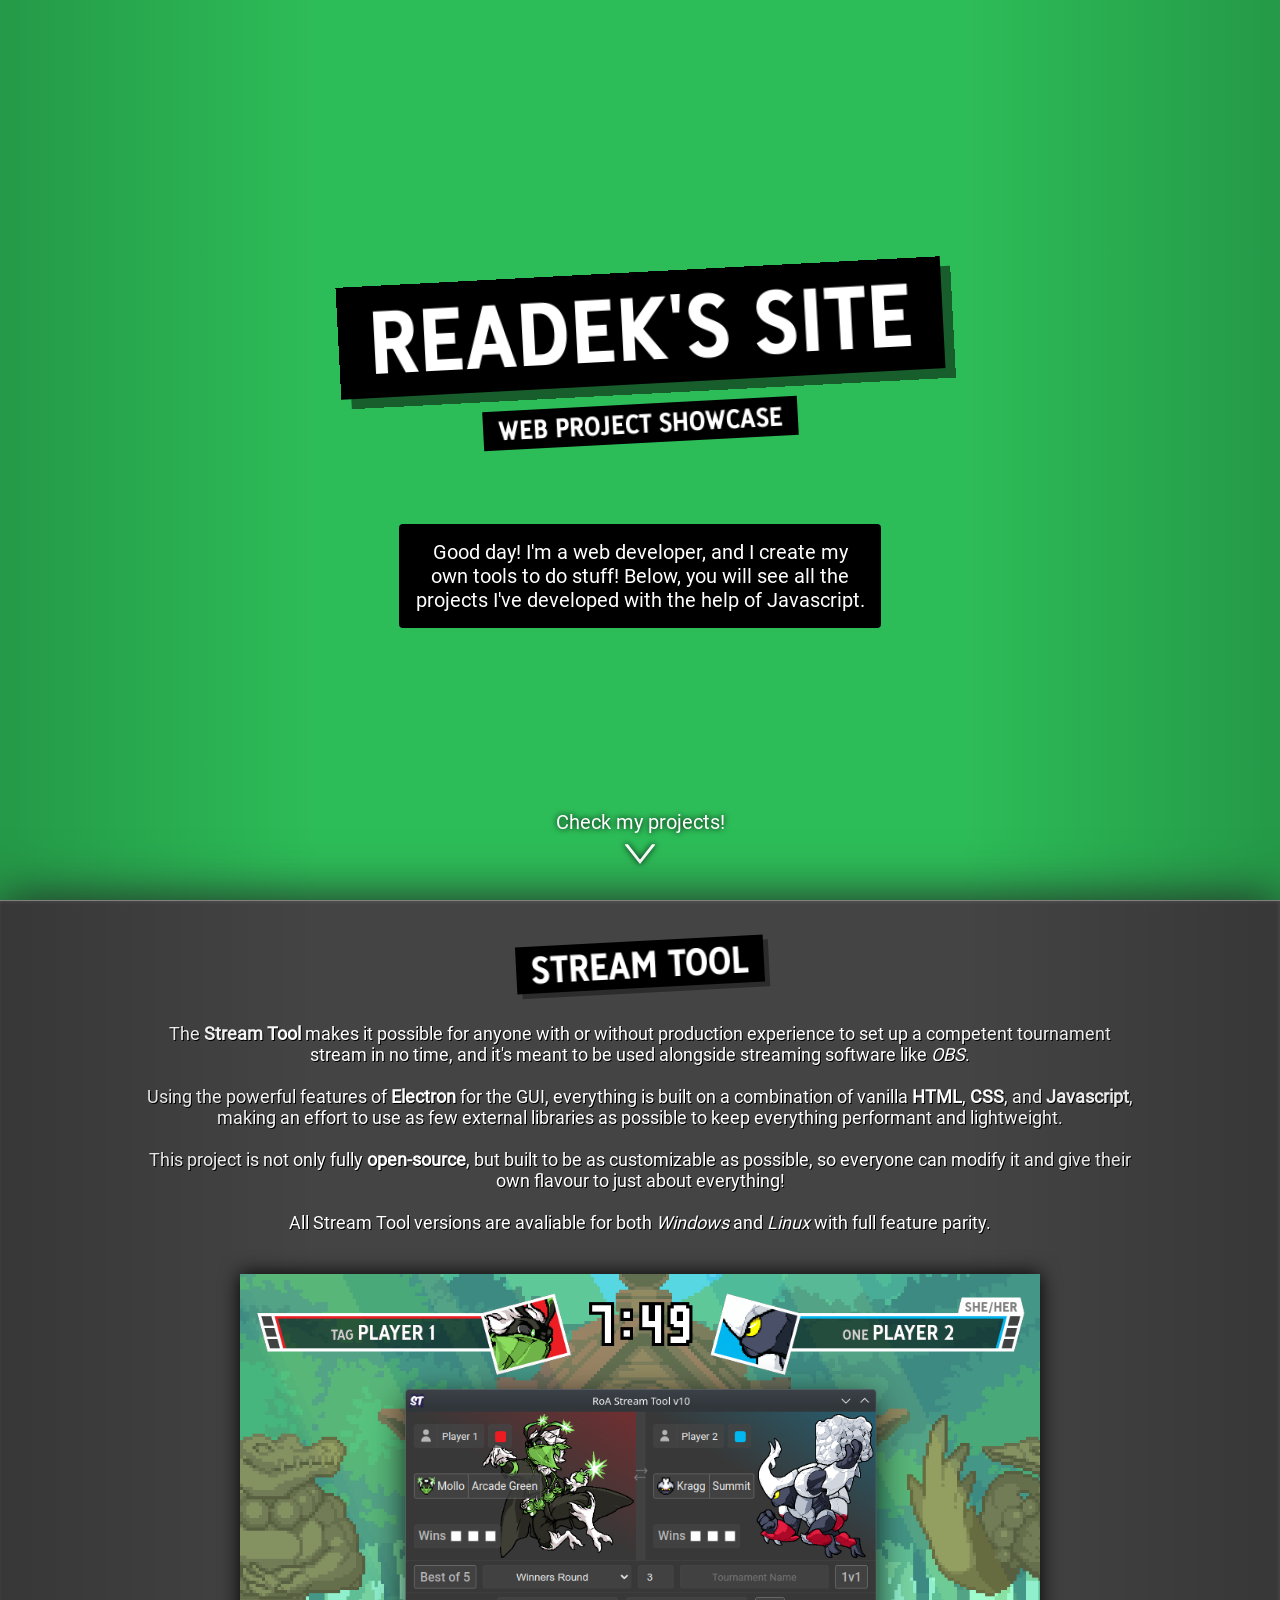
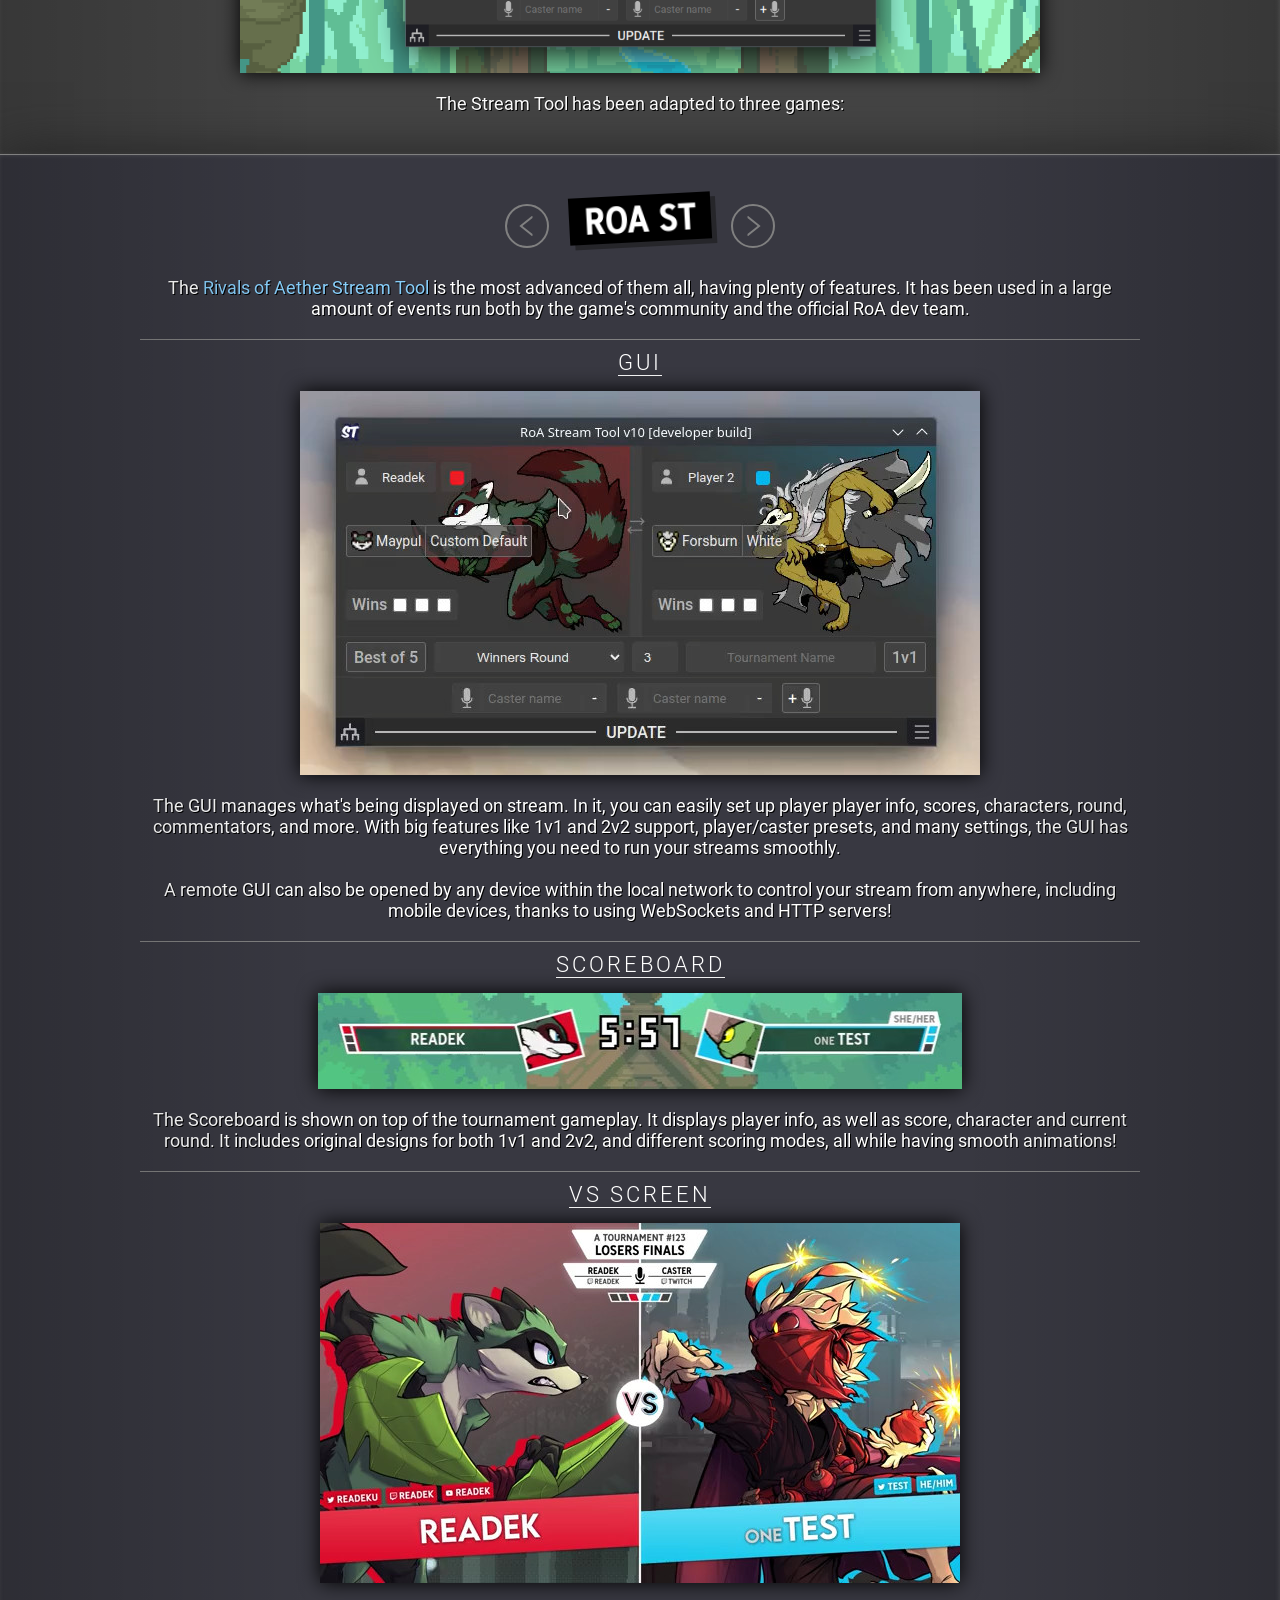
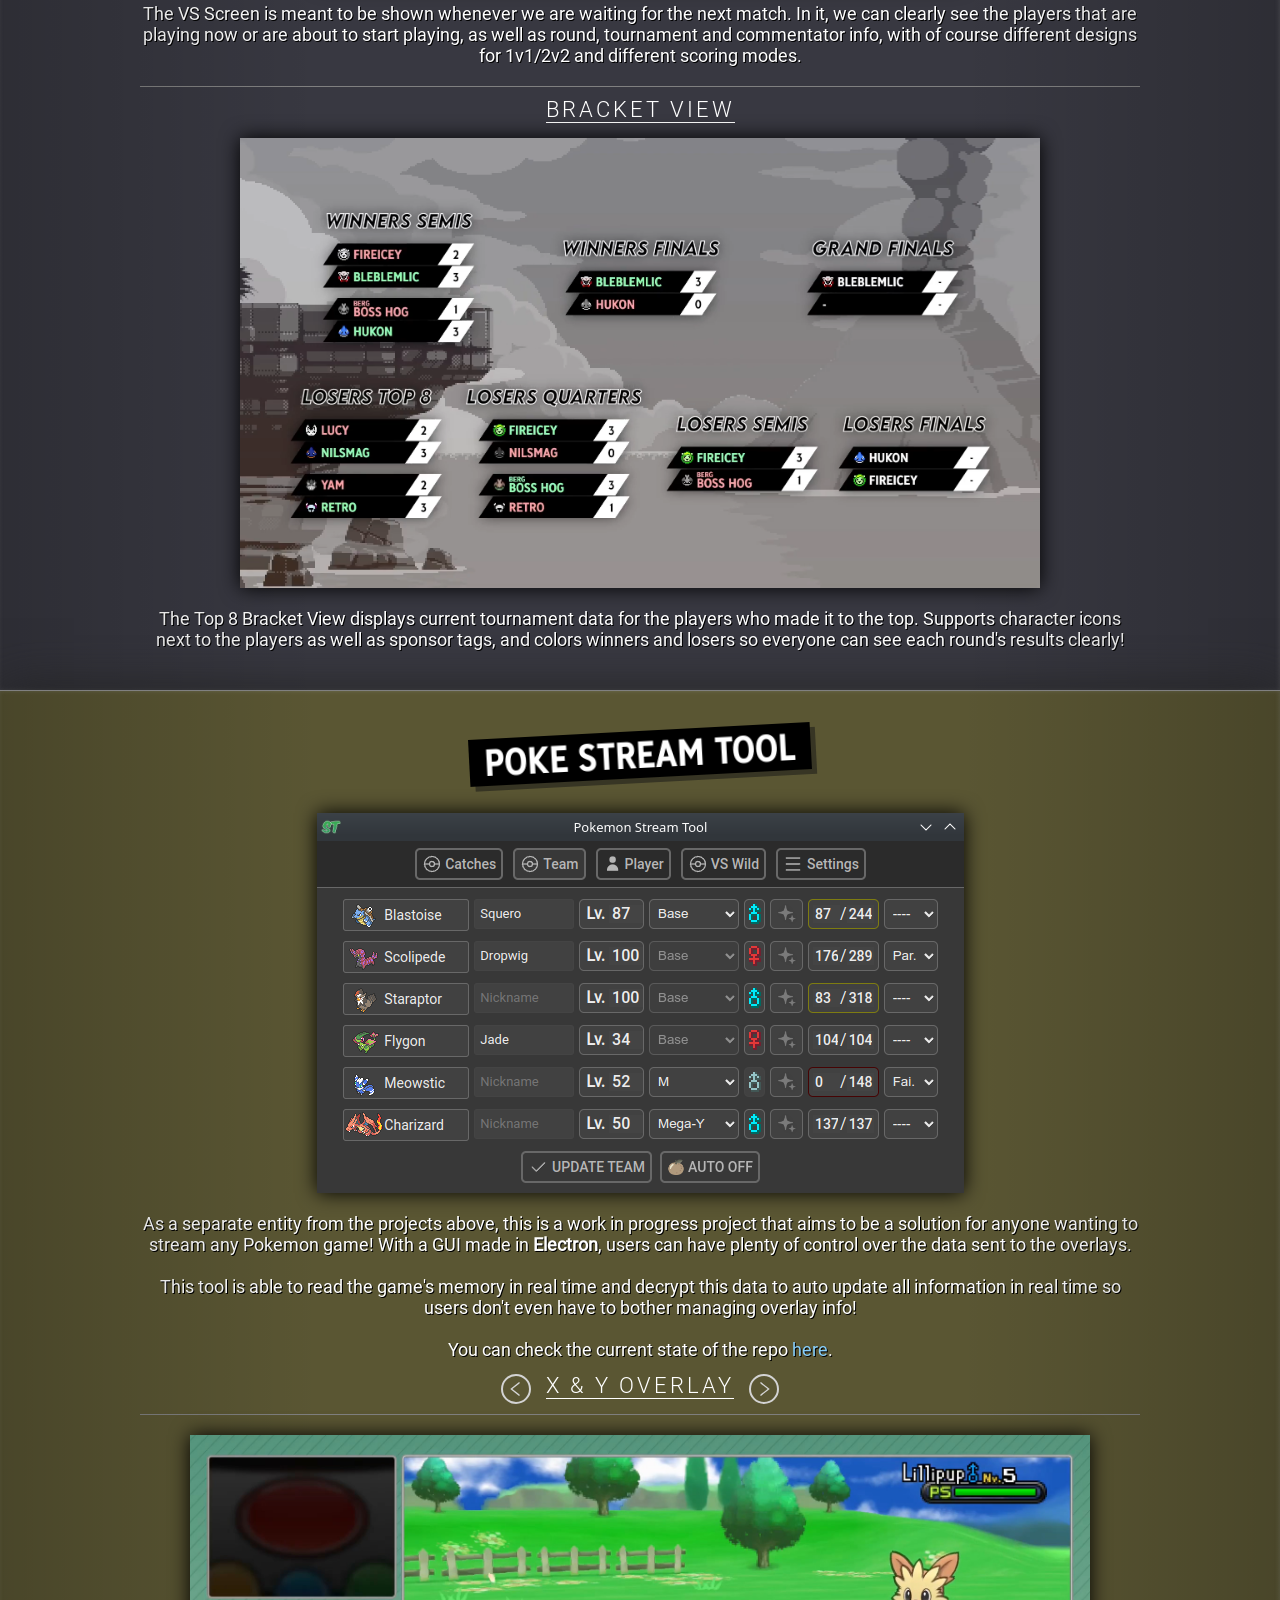
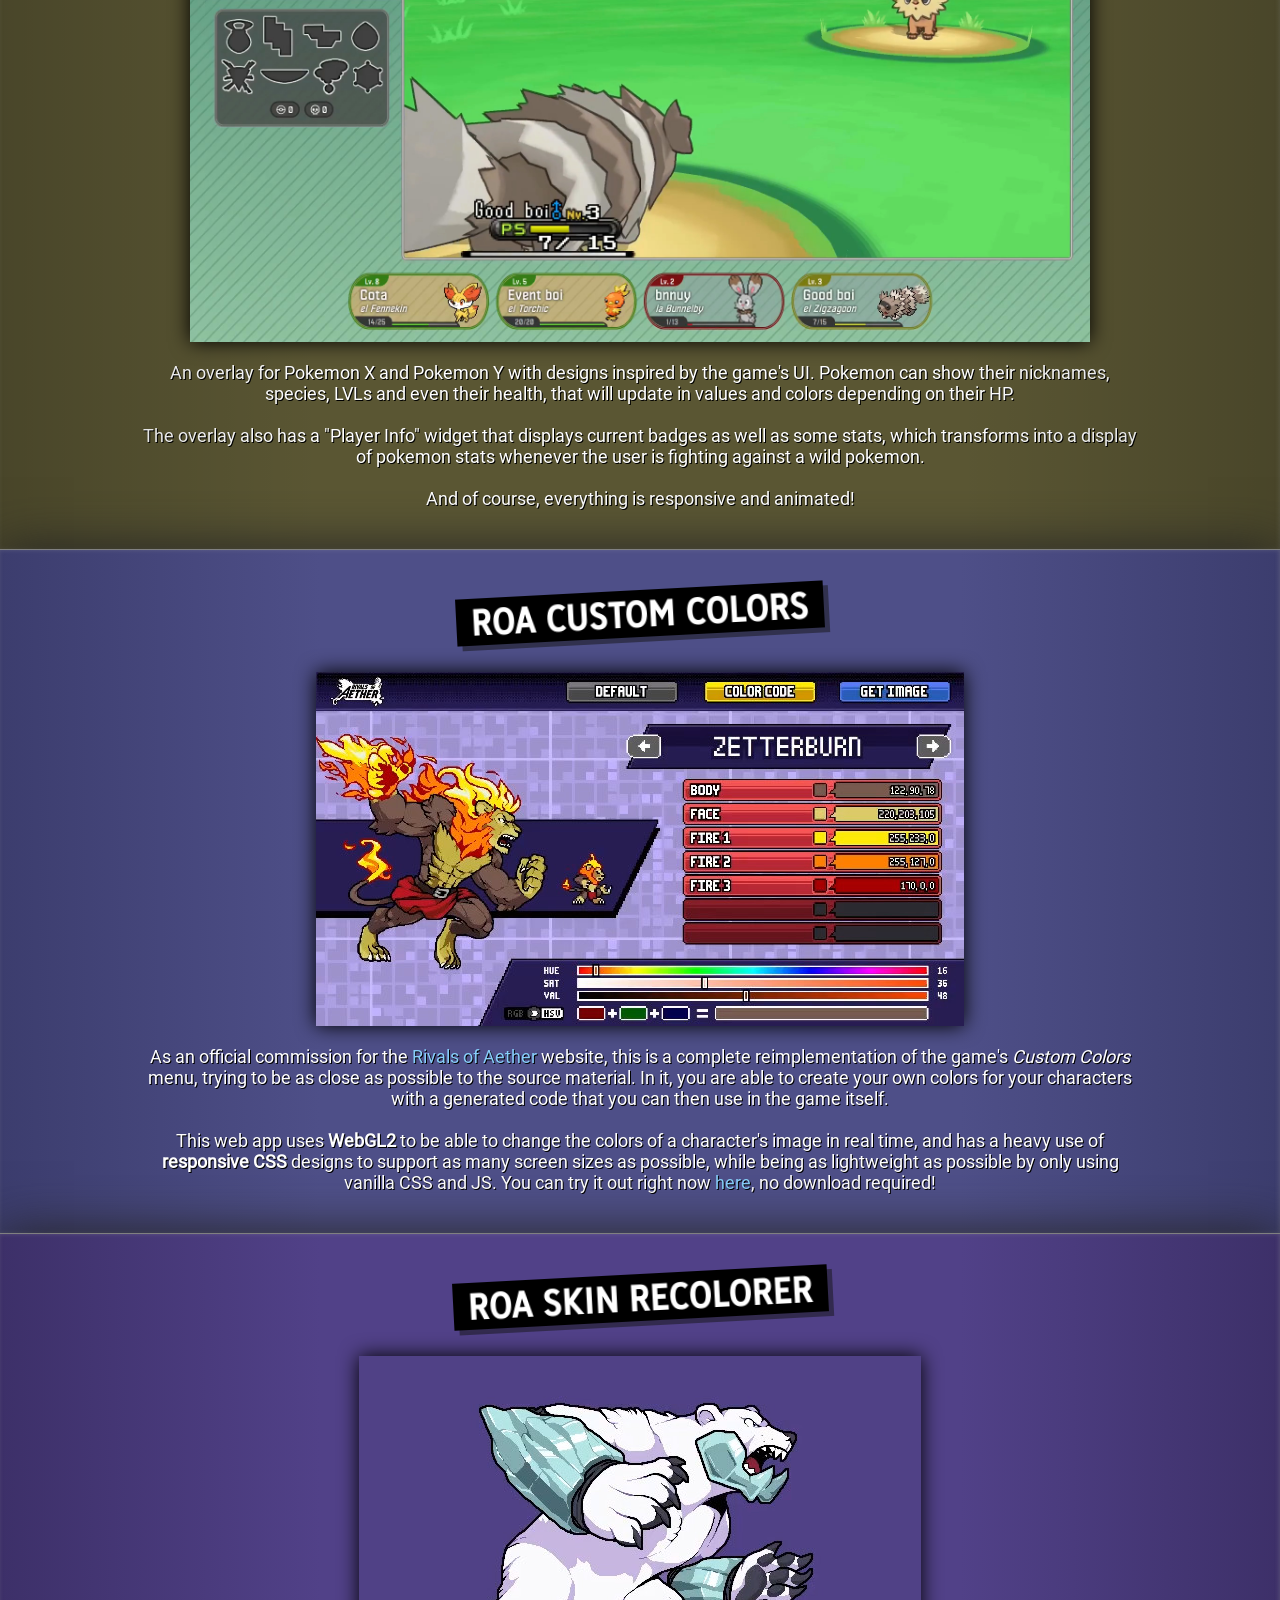
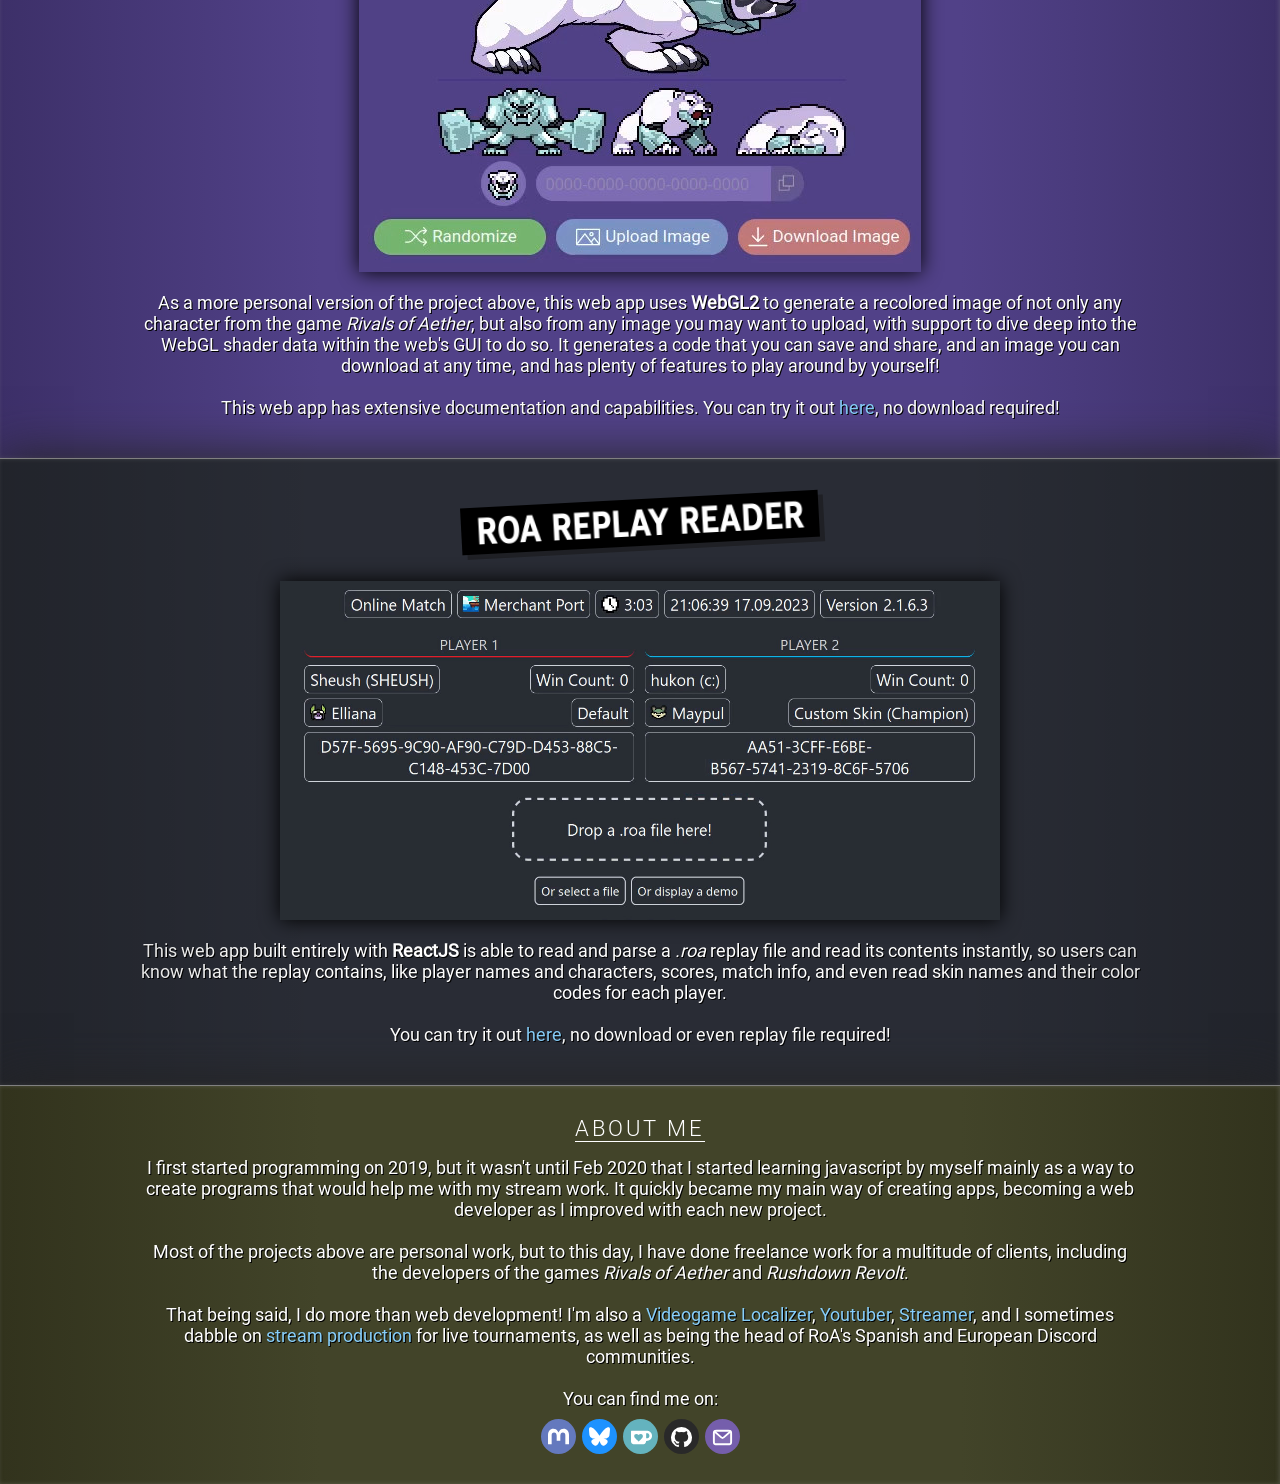
<file: index.html>
<!DOCTYPE html>
<html lang="en">

<head>
    <meta charset="UTF-8">
    <meta http-equiv="X-UA-Compatible" content="IE=edge">
    <meta name="viewport" content="width=device-width, initial-scale=1.0">
    <title>Readek's Web Portfolio</title>
    <link rel="stylesheet" href="site.css">
    <script src="site.js" defer></script>
</head>

<body>

    <div id="intro">

        <div class="bgSideDarkness"></div>

        <div id="introTitle" class="introText">
            Readek's Site
        </div>
        <div id="introSubT" class="introText">
            Web Project Showcase
        </div>
        <div id="introInfoSep"></div>
        <div id="introInfo">
            Good day! I'm a web developer, and I create my own tools to do stuff! Below, you will see all the projects I've developed with the help of Javascript.
        </div>

        <div id="introDesc">
            <div>Check my projects!</div>
            <svg id="downIcon" viewBox="0 0 25.93 25.93">
                <path d="M25.397,4.554h-2.042l-9.974,12.644c-0.101,0.124-0.256,0.197-0.416,0.197c-0.164,0-0.315-0.073-0.419-0.197L2.575,4.554H0.532c-0.206,0-0.392,0.115-0.479,0.299c-0.09,0.184-0.064,0.403,0.06,0.561l12.435,15.762c0.104,0.125,0.255,0.2,0.419,0.2c0.16,0,0.315-0.075,0.416-0.2L25.816,5.413c0.128-0.157,0.148-0.377,0.058-0.561C25.789,4.669,25.601,4.554,25.397,4.554z" />
            </svg>
        </div>

    </div>


    <div id="stBox" class="project">

        <div class="bgSideDarkness"></div>

        <div class="projectTitle">
            Stream Tool
        </div>

        <div class="projectDesc">
            The <strong>Stream Tool</strong> makes it possible for anyone with or without production
            experience to set up a competent tournament stream in no time, and it's meant to be used
            alongside streaming software like <i>OBS</i>.
            <br><br>
            Using the powerful features of <strong>Electron</strong> for the GUI, everything is built on
            a combination of vanilla <strong>HTML</strong>, <strong>CSS</strong>, and
            <strong>Javascript</strong>, making an effort to use as few external libraries as possible
            to keep everything performant and lightweight.
            <br><br>
            This project is not only fully <strong>open-source</strong>, but built to be as customizable
            as possible, so everyone can modify it and give their own flavour to just about everything!
            <br><br>
            All Stream Tool versions are avaliable for both <i>Windows</i> and <i>Linux</i> with
            full feature parity.
            <br><br>
        </div>
        <img src="Resources/Images/Stream Tool Preview.png" alt="Stream Tool Preview Image" id="stPreview">
        <div class="projectDesc">
            The Stream Tool has been adapted to three games:
        </div>

    </div>

    <div id="stRepos" class="project">

        <div class="bgSideDarkness"></div>

        <div id="stSelector">
            <button id="stPrev" class="stButt">
                <svg class="stButtIcon" viewBox="0 0 25.93 25.93">
                    <path d="M25.397,4.554h-2.042l-9.974,12.644c-0.101,0.124-0.256,0.197-0.416,0.197c-0.164,0-0.315-0.073-0.419-0.197L2.575,4.554H0.532c-0.206,0-0.392,0.115-0.479,0.299c-0.09,0.184-0.064,0.403,0.06,0.561l12.435,15.762c0.104,0.125,0.255,0.2,0.419,0.2c0.16,0,0.315-0.075,0.416-0.2L25.816,5.413c0.128-0.157,0.148-0.377,0.058-0.561C25.789,4.669,25.601,4.554,25.397,4.554z" />
                </svg>
            </button>
            <div class="projectTitle" id="stTitle">RoA ST</div>
            <button id="stNext" class="stButt">
                <svg class="stButtIcon" viewBox="0 0 25.93 25.93">
                    <path d="M25.397,4.554h-2.042l-9.974,12.644c-0.101,0.124-0.256,0.197-0.416,0.197c-0.164,0-0.315-0.073-0.419-0.197L2.575,4.554H0.532c-0.206,0-0.392,0.115-0.479,0.299c-0.09,0.184-0.064,0.403,0.06,0.561l12.435,15.762c0.104,0.125,0.255,0.2,0.419,0.2c0.16,0,0.315-0.075,0.416-0.2L25.816,5.413c0.128-0.157,0.148-0.377,0.058-0.561C25.789,4.669,25.601,4.554,25.397,4.554z" />
                </svg>
            </button>
        </div>

        <div id="stRoABox" class="projectSt">
    
            <div class="projectDesc">
                The <a href="https://github.com/Readek/RoA-Stream-Tool">Rivals of Aether Stream Tool</a>
                is the most advanced of them all, having plenty of features. It has been used in a
                large amount of events run both by the game's community and the official RoA dev team.
                
            </div>
    
            <div class="stDemo">
    
                <div class="stDemoTitle">GUI</div>
    
                <video loop muted class="vid" src="Resources/Vids/RoA GUI Demo.mp4" poster="Resources/Posters/RoA GUI Poster.jpg"></video>
    
                <div class="projectDesc">
                    The GUI manages what's being displayed on stream. In it, you can easily set
                    up player player info, scores, characters, round, commentators, and more. With big
                    features like 1v1 and 2v2 support, player/caster presets, and many settings, the GUI
                    has everything you need to run your streams smoothly.
                    <br><br>
                    A remote GUI can also be opened by any device within the local network to control
                    your stream from anywhere, including mobile devices, thanks to using WebSockets and
                    HTTP servers!
                </div>
    
            </div>
    
            <div class="stDemo">
    
                <div class="stDemoTitle">SCOREBOARD</div>
    
                <video loop muted class="vid" src="Resources/Vids/RoA SC Demo.mp4" poster="Resources/Posters/RoA SC Poster.jpg"></video>
    
                <div class="projectDesc">
                    The Scoreboard is shown on top of the tournament gameplay. It displays
                    player info, as well as score, character and current round. It includes
                    original designs for both 1v1 and 2v2, and different scoring modes, all while
                    having smooth animations!
                </div>
    
            </div>
    
            <div class="stDemo">
    
                <div class="stDemoTitle">VS SCREEN</div>
    
                <video loop muted class="vid" src="Resources/Vids/RoA VS Demo.mp4" poster="Resources/Posters/RoA VS Poster.jpg"></video>
    
                <div class="projectDesc">
                    The VS Screen is meant to be shown whenever we are waiting for the next match.
                    In it, we can clearly see the players that are playing now or are about to start
                    playing, as well as round, tournament and commentator info, with of course
                    different designs for 1v1/2v2 and different scoring modes.
                </div>
    
            </div>

            <div class="stDemo">
    
                <div class="stDemoTitle">BRACKET VIEW</div>
    
                <img src="Resources/Images/RoA Bracket.png" alt="RoA ST Top 8 Bracket View" id="stPreview">
    
                <div class="projectDesc">
                    The Top 8 Bracket View displays current tournament data for the players who made it
                    to the top. Supports character icons next to the players as well as sponsor tags,
                    and colors winners and losers so everyone can see each round's results clearly!
                </div>
    
            </div>
    
        </div>
    
        <div id="stMeleeBox" class="projectSt">
    
            <div class="projectDesc">
                The <a href="https://github.com/Readek/Melee-Stream-Tool">Super Smash Bros.
                Melee Stream Tool</a> is by far the most popular one, with simple but effective
                and customizable designs to allow just about everyone to have a consistently good
                looking tournament stream.
                
            </div>
    
            <div class="stDemo">
    
                <div class="stDemoTitle">GUI</div>
    
                <video loop muted class="vid" src="Resources/Vids/Melee GUI Demo.mp4" poster="Resources/Posters/Melee GUI Poster.jpg"></video>
    
                <div class="projectDesc">
                    The GUI covers all your basic needs, like modifying player info, characters, scoring,
                    and of course match info like round, tournament and commentator names/socials,
                    with a couple of optional settings.
                </div>
    
            </div>
    
            <div id="scDemo" class="stDemo">
    
                <div class="stDemoTitle">SCOREBOARD</div>
    
                <video loop muted class="vid" src="Resources/Vids/Melee SC Demo.mp4" poster="Resources/Posters/Melee SC Poster.jpg"></video>
    
                <div class="projectDesc">
                    The Scoreboard is shown on top of the tournament's gameplay. Its design is adapted
                    for a centered, 4:3 game feed with all the info being on both sides of the screen,
                    where it displays player info, scores, round and even current commentators.
                </div>
    
            </div>
    
            <div id="vsDemo" class="stDemo">
    
                <div class="stDemoTitle">VS SCREEN</div>
    
                <video loop muted class="vid" src="Resources/Vids/Melee VS Demo.mp4" poster="Resources/Posters/Melee VS Poster.jpg"></video>
    
                <div class="projectDesc">
                    The VS Screen is meant to be shown whenever we are waiting for the next match.
                    In it, we can clearly see the players that are playing now or are about to start
                    playing, as well as round, tournament and commentator info, with a design inspired
                    by the game's arcade mode VS screen.
                </div>
    
            </div>
    
        </div>
    
        <div id="stRRBox" class="projectSt">
    
            <div class="projectDesc">
                The <a href="https://github.com/Readek/Rushdown-Revolt-Stream-Tool">Rushdown Revolt
                Stream Tool</a> is an official commission from the very developers of the game itself.
            </div>
    
            <div class="stDemo">
    
                <div class="stDemoTitle">GUI</div>
    
                <video loop muted class="vid" src="Resources/Vids/RR GUI Demo.mp4" poster="Resources/Posters/RR GUI Poster.jpg"></video>
    
                <div class="projectDesc">
                    The GUI helps you set up everything you need quickly, be it player info, characters,
                    scoring, round/tournament, and commentators, with the ability to switch up the
                    gamemode to 1v1, 2v2 and 3v3!
                </div>
    
            </div>
    
            <div id="scDemo" class="stDemo">
    
                <div class="stDemoTitle">SCOREBOARD</div>
    
                <video loop muted class="vid" src="Resources/Vids/RR SC Demo.mp4" poster="Resources/Posters/RR SC Poster.jpg"></video>
    
                <div class="projectDesc">
                    The Scoreboard is shown on top of the tournament gameplay, designed to
                    look like it's part of the game itself. In it, we can display the player names and
                    tags, as well as the score, character and current round. Includes support for
                    [W]/[L] indicators, different score modes, and designs for 1v1, 2v2, and 3v3 games!
                </div>
    
            </div>
    
            <div id="vsDemo" class="stDemo">
    
                <div class="stDemoTitle">VS SCREEN</div>
    
                <video loop muted class="vid" src="Resources/Vids/RR VS Demo.mp4" poster="Resources/Posters/RR VS Poster.jpg"></video>
    
                <div class="projectDesc">
                    The VS Screen is meant to be shown whenever we are waiting for the next match. In
                    it, we can clearly see the players that are playing now or are about to start
                    playing, as well their scores, round, tournament and commentator info. It includes
                    designs for 1v1, 2v2, and 3v3 games!
                </div>
    
            </div>
    
            <div class="stDemo">
    
                <div class="stDemoTitle">RECOLORER</div>
    
                <video loop muted class="vid" src="Resources/Vids/RR Recolorer Demo.mp4" poster="Resources/Posters/RR Recolorer Poster.jpg"></video>
    
                <div class="projectDesc">
                    As a Rushdown Revolt ST exclusive, the built in recolorer tool allows you to give
                    a personal touch to the assets displayed on the stream, being able to change the
                    colors of overlays and characters. Built with WebGL2 and no external libraries!
                </div>
    
            </div>
    
        </div>

    </div>

    <div id="pokeSTBox" class="project">

        <div class="bgSideDarkness"></div>

        <div class="projectTitle">
            Poke Stream Tool
        </div>

        <img src="Resources/Images/PokeST GUI.png" alt="Poke ST Preview Image" id="pokeSTPreview">

        <div class="projectDesc">
            As a separate entity from the projects above, this is a work in progress project
            that aims to be a solution for anyone wanting to stream any Pokemon game! With a GUI
            made in <strong>Electron</strong>, users can have plenty of control over
            the data sent to the overlays.
            <br><br>
            This tool is able to read the game's memory in real time and decrypt this data
            to auto update all information in real time so users don't even have to bother
            managing overlay info!
            <br><br>
            You can check the current state of the repo
            <a href="https://github.com/Readek/Pokemon-Stream-Tool">here</a>.
            <br>
        </div>

        <div class="imgSelector">
            <button id="pokePrev" class="pokeButt">
                <svg class="pokeButtIcon" viewBox="0 0 25.93 25.93">
                    <path d="M25.397,4.554h-2.042l-9.974,12.644c-0.101,0.124-0.256,0.197-0.416,0.197c-0.164,0-0.315-0.073-0.419-0.197L2.575,4.554H0.532c-0.206,0-0.392,0.115-0.479,0.299c-0.09,0.184-0.064,0.403,0.06,0.561l12.435,15.762c0.104,0.125,0.255,0.2,0.419,0.2c0.16,0,0.315-0.075,0.416-0.2L25.816,5.413c0.128-0.157,0.148-0.377,0.058-0.561C25.789,4.669,25.601,4.554,25.397,4.554z" />
                </svg>
            </button>
            <div class="stDemoTitle" id="pokeTitle">X & Y OVERLAY</div>
            <button id="pokeNext" class="pokeButt">
                <svg class="pokeButtIcon" viewBox="0 0 25.93 25.93">
                    <path d="M25.397,4.554h-2.042l-9.974,12.644c-0.101,0.124-0.256,0.197-0.416,0.197c-0.164,0-0.315-0.073-0.419-0.197L2.575,4.554H0.532c-0.206,0-0.392,0.115-0.479,0.299c-0.09,0.184-0.064,0.403,0.06,0.561l12.435,15.762c0.104,0.125,0.255,0.2,0.419,0.2c0.16,0,0.315-0.075,0.416-0.2L25.816,5.413c0.128-0.157,0.148-0.377,0.058-0.561C25.789,4.669,25.601,4.554,25.397,4.554z" />
                </svg>
            </button>
        </div>

        <div class="stDemo" id="pokeXY">
    
            <img src="Resources/Images/PokeST XY.jpg" class="pokeSTimg" alt="">

            <div class="projectDesc">
                An overlay for Pokemon X and Pokemon Y with designs inspired by the game's UI. Pokemon
                can show their nicknames, species, LVLs and even their health, that will update in values
                and colors depending on their HP.
                <br><br>
                The overlay also has a "Player Info" widget that displays current badges as well as
                some stats, which transforms into a display of pokemon stats whenever the user is
                fighting against a wild pokemon.
                <br><br>
                And of course, everything is responsive and animated!
            </div>

        </div>

        <div class="stDemo" id="pokeBW">
    
            <img src="Resources/Images/PokeST BW.jpg" class="pokeSTimg" alt="">

            <div class="projectDesc">
                An overlay for Pokemon Black and White with designs inspired by the game's UI. Pokemon
                can show their nicknames, species, and LVLs. Colors around a pokemon will change
                depening on the pokemon's status.
                <br><br>
                The overlay also has a "Player Info" widget that displays current badges as well as
                some stats, which transforms into a display of Pokemon stats whenever the user is
                fighting against a wild pokemon.
                <br><br>
                And of course, everything is responsive and animated!
            </div>

        </div>

        <div class="stDemo" id="pokeIntro">
    
            <img src="Resources/Images/PokeST Intro.gif" class="pokeSTimg" alt="">

            <div class="projectDesc">
                An overlay to be displayed before a stream starts, showing all the Pokemon the user
                has caught up until this moment and selecting a random sprite for each.
                <br><br>
                The pokemon will be hiden for a short while until they are eventually revealed with
                their species name along with their nickname. Useful to keep the audience engaged
                while waiting for the stream to start!
            </div>

        </div>

    </div>

    <div id="customColorsBox" class="project">

        <div class="projectTitle">
            RoA Custom Colors
        </div>

        <video loop muted class="vid" src="Resources/Vids/Custom Colors Demo.mp4" poster="Resources/Posters/Custom Colors Poster.jpg"></video>

        <div class="projectDesc">
            As an official commission for the <a href="https://rivalsofaether.com/">Rivals of Aether</a>
            website, this is a complete reimplementation of the game's <i>Custom Colors</i> menu,
            trying to be as close as possible to the source material. In it, you are able to create
            your own colors for your characters with a generated code that you can then use in the
            game itself.
            <br><br>
            This web app uses <strong>WebGL2</strong> to be able to change the colors of a character's
            image in real time, and has a heavy use of <strong>responsive CSS</strong> designs to
            support as many screen sizes as possible, while being as lightweight as possible by only
            using vanilla CSS and JS. You can try it out right now
            <a href="https://readek.github.io/RoA-Custom-Colors/">here</a>, no download required!
        </div>

    </div>

    <div id="recolorerBox" class="project">

        <div class="projectTitle">
            RoA Skin Recolorer
        </div>

        <video loop muted class="vid" src="Resources/Vids/Recolor Demo.mp4" poster="Resources/Posters/Recolor Poster.jpg"></video>

        <div class="projectDesc">
            As a more personal version of the project above, this web app uses <strong>WebGL2</strong>
            to generate a recolored image of not only any character from the game <i>Rivals of Aether</i>,
            but also from any image you may want to upload, with support to dive deep into the WebGL
            shader data within the web's GUI to do so. It generates a code that you can save and
            share, and an image you can download at any time, and has plenty of features to
            play around by yourself!
            <br><br>
            This web app has extensive documentation and capabilities. You can try it out
            <a href="https://readek.github.io/RoA-Skin-Recolorer/">here</a>, no download required!
        </div>

    </div>

    <div id="replayReaderBox" class="project">

        <div class="bgSideDarkness"></div>

        <div class="projectTitle">
            RoA Replay Reader
        </div>

        <video loop muted class="vid" src="Resources/Vids/RoA Replay Reader.mp4" poster="Resources/Posters/RoA Replay Reader.jpg"></video>

        <div class="projectDesc">
            This web app built entirely with <strong>ReactJS</strong> is able to read and parse
            a <i>.roa</i> replay file and read its contents instantly, so users can know
            what the replay contains, like player names and characters, scores, match info,
            and even read skin names and their color codes for each player.
            <br><br>
            You can try it out
            <a href="https://readek.github.io/RoA-Replay-Reader/">here</a>, no download
            or even replay file required!
        </div>

    </div>

    <div id="aboutBox" class="project">

        <div class="stDemoTitle">ABOUT ME</div>

        <div class="projectDesc">
            I first started programming on 2019, but it wasn't until Feb 2020 that I started learning javascript by myself
            mainly as a way to create programs that would help me with my stream work. It quickly became my main way of
            creating apps, becoming a web developer as I improved with each new project.
            <br><br>
            Most of the projects above are personal work, but to this day, I have done freelance work for a multitude of clients,
            including the developers of the games <i>Rivals of Aether</i> and <i>Rushdown Revolt</i>.
            <br><br>
            That being said, I do more than web development! I'm also a 
            <a href="/Loc">Videogame Localizer</a>,
            <a href="https://www.youtube.com/@Readek">Youtuber</a>,
            <a href="https://www.twitch.tv/readek">Streamer</a>, and I sometimes dabble on
            <a href="https://youtu.be/6YrNGIimbUo?si=MHKJahTxUyMXXnIt">stream production</a>
            for live tournaments, as well as being the head of RoA's Spanish and European
            Discord communities.
            <br><br>
            You can find me on:
        </div>

        <div id="socialIcons">

            <a href="https://mastodon.social/@readek">
                <div id="mastoButton" class="buttonsBot">
                    <svg id="mastoIcon" viewBox="38.9 39.3 138.63 101.73">
                        <path d="M177.50984 80.077v60.94125h-24.14375v-59.15c0-12.46875-5.24625-18.7975-15.74-18.7975-11.6025 0-17.4175 7.5075-17.4175 22.3525v32.37625H96.20734V85.42325c0-14.845-5.81625-22.3525-17.41875-22.3525-10.49375 0-15.74 6.32875-15.74 18.7975v59.15H38.90484V80.077c0-12.455 3.17125-22.3525 9.54125-29.675 6.56875-7.3225 15.17125-11.07625 25.85-11.07625 12.355 0 21.71125 4.74875 27.8975 14.2475l6.01375 10.08125 6.015-10.08125c6.185-9.49875 15.54125-14.2475 27.8975-14.2475 10.6775 0 19.28 3.75375 25.85 11.07625 6.36875 7.3225 9.54 17.22 9.54 29.675"></path>
                    </svg>
                </div>
            </a>

            <a href="https://bsky.app/profile/readek.mastodon.social.ap.brid.gy">
                <div id="bskyButton" class="buttonsBot">
                    <svg id="bskyIcon" viewBox="0 0 64 57">
                        <path d="M13.873 3.805C21.21 9.332 29.103 20.537 32 26.55v15.882c0-.338-.13.044-.41.867-1.512 4.456-7.418 21.847-20.923 7.944-7.111-7.32-3.819-14.64 9.125-16.85-7.405 1.264-15.73-.825-18.014-9.015C1.12 23.022 0 8.51 0 6.55 0-3.268 8.579-.182 13.873 3.805ZM50.127 3.805C42.79 9.332 34.897 20.537 32 26.55v15.882c0-.338.13.044.41.867 1.512 4.456 7.418 21.847 20.923 7.944 7.111-7.32 3.819-14.64-9.125-16.85 7.405 1.264 15.73-.825 18.014-9.015C62.88 23.022 64 8.51 64 6.55c0-9.818-8.578-6.732-13.873-2.745Z"/>
                    </svg>
                </div>
            </a>

            <a href="https://ko-fi.com/readek">
                <div id="kofiButton" class="buttonsBot">
                    <svg id="kofiIcon" viewBox="0 0 32 32">
                        <path d="M31.844 11.932c-1.032-5.448-6.48-6.125-6.48-6.125h-24.4c-0.808 0-0.907 1.063-0.907 1.063s-0.109 9.767-0.027 15.767c0.22 3.228 3.448 3.561 3.448 3.561s11.021-0.031 15.953-0.067c3.251-0.568 3.579-3.423 3.541-4.98 5.808 0.323 9.896-3.776 8.871-9.219zM17.093 16.615c-1.661 1.932-5.348 5.297-5.348 5.297s-0.161 0.161-0.417 0.031c-0.099-0.073-0.14-0.12-0.14-0.12-0.595-0.588-4.491-4.063-5.381-5.271-0.943-1.287-1.385-3.599-0.119-4.948 1.265-1.344 4.005-1.448 5.817 0.541 0 0 2.083-2.375 4.625-1.281 2.536 1.095 2.443 4.016 0.963 5.751zM25.323 17.251c-1.24 0.156-2.244 0.036-2.244 0.036v-7.573h2.359c0 0 2.631 0.735 2.631 3.516 0 2.552-1.313 3.557-2.745 4.021z"/>
                    </svg>
                </div>
            </a>

            <a href="https://github.com/Readek">
                <div id="githubButton" class="buttonsBot">
                    <svg id="githubIcon" viewBox="0 0 24 24">
                        <path  d="M12 1A10.89 10.89 0 0 0 1 11.77 10.79 10.79 0 0 0 8.52 22c.55.1.75-.23.75-.52v-1.83c-3.06.65-3.71-1.44-3.71-1.44a2.86 2.86 0 0 0-1.22-1.58c-1-.66.08-.65.08-.65a2.31 2.31 0 0 1 1.68 1.11 2.37 2.37 0 0 0 3.2.89 2.33 2.33 0 0 1 .7-1.44c-2.44-.27-5-1.19-5-5.32a4.15 4.15 0 0 1 1.11-2.91 3.78 3.78 0 0 1 .11-2.84s.93-.29 3 1.1a10.68 10.68 0 0 1 5.5 0c2.1-1.39 3-1.1 3-1.1a3.78 3.78 0 0 1 .11 2.84A4.15 4.15 0 0 1 19 11.2c0 4.14-2.58 5.05-5 5.32a2.5 2.5 0 0 1 .75 2v2.95c0 .35.2.63.75.52A10.8 10.8 0 0 0 23 11.77 10.89 10.89 0 0 0 12 1" />
                    </svg>
                </div>
            </a>

            <a href="mailto:reanzuelo@proton.me">
                <div id="mailButton" class="buttonsBot">
                    <svg id="mailIcon" viewBox="0 0 24 24">
                        <g id="SVGRepo_bgCarrier" stroke-width="0"></g>
                        <g id="SVGRepo_tracerCarrier" stroke-linecap="round" stroke-linejoin="round"></g>
                        <g id="SVGRepo_iconCarrier">
                            <path opacity="0.1" d="M3.09097 6.4173C3 6.76072 3 7.21507 3 7.99997V16C3 16.9319 3 17.3978 3.15224 17.7653C3.35523 18.2554 3.74458 18.6447 4.23463 18.8477C4.60218 19 5.06812 19 6 19H18C18.9319 19 19.3978 19 19.7654 18.8477C20.2554 18.6447 20.6448 18.2554 20.8478 17.7653C21 17.3978 21 16.9319 21 16V7.99997C21 7.21506 21 6.76072 20.909 6.4173C20.852 6.5418 20.7683 6.65652 20.6585 6.75255L13.9755 12.6002C12.8444 13.5899 11.1556 13.5899 10.0245 12.6002L3.3415 6.75255C3.23175 6.65652 3.14804 6.5418 3.09097 6.4173Z" fill="#FFFFFF"></path>
                            <path d="M3 8C3 7.06812 3 6.60218 3.15224 6.23463C3.35523 5.74458 3.74458 5.35523 4.23463 5.15224C4.60218 5 5.06812 5 6 5V5H18V5C18.9319 5 19.3978 5 19.7654 5.15224C20.2554 5.35523 20.6448 5.74458 20.8478 6.23463C21 6.60218 21 7.06812 21 8V16C21 16.9319 21 17.3978 20.8478 17.7654C20.6448 18.2554 20.2554 18.6448 19.7654 18.8478C19.3978 19 18.9319 19 18 19V19H6V19C5.06812 19 4.60218 19 4.23463 18.8478C3.74458 18.6448 3.35523 18.2554 3.15224 17.7654C3 17.3978 3 16.9319 3 16V8Z" stroke="#FFFFFF" stroke-width="2" stroke-linejoin="round"></path>
                            <path d="M4 6L10.683 11.8476C11.437 12.5074 12.563 12.5074 13.317 11.8476L20 6" stroke="#FFFFFF" stroke-width="2" stroke-linecap="round" stroke-linejoin="round"></path>
                        </g>
                    </svg>
                </div>
            </a>

        </div>

    </div>

</body>

</html>
</file>
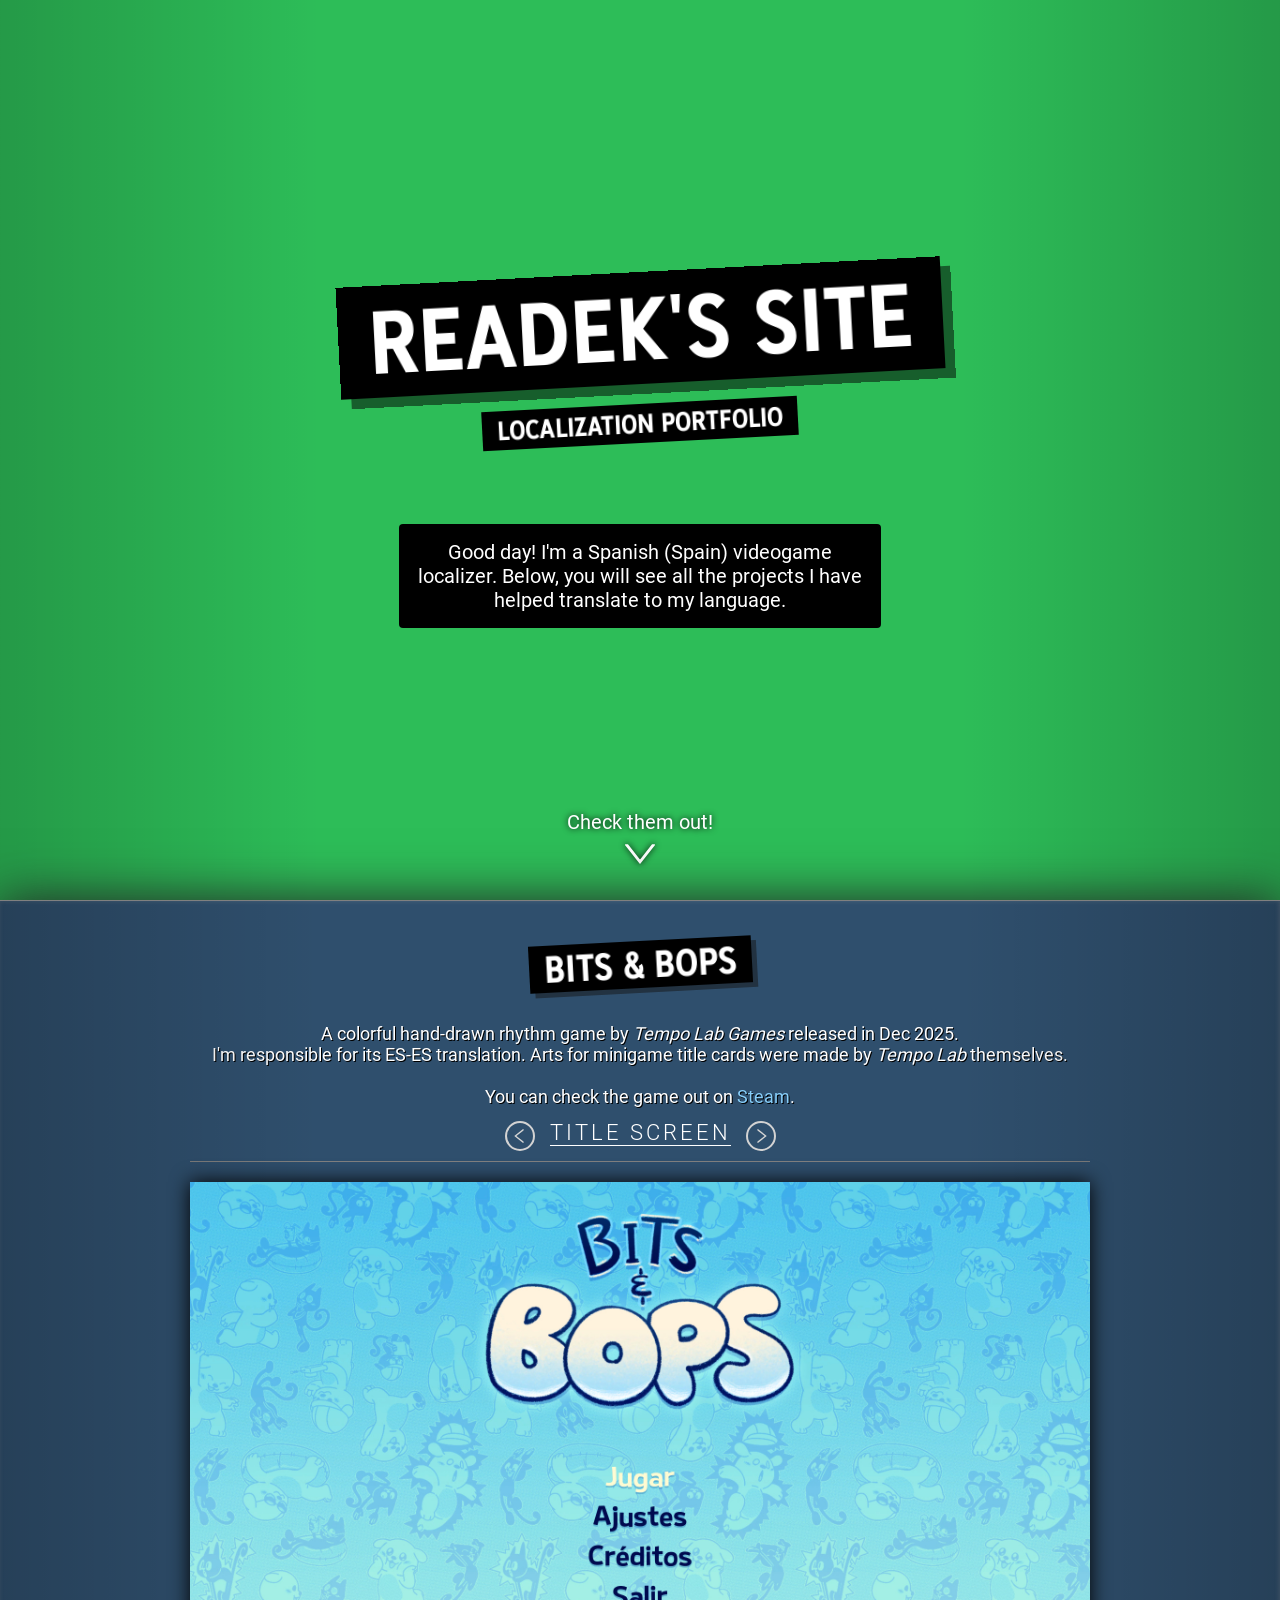
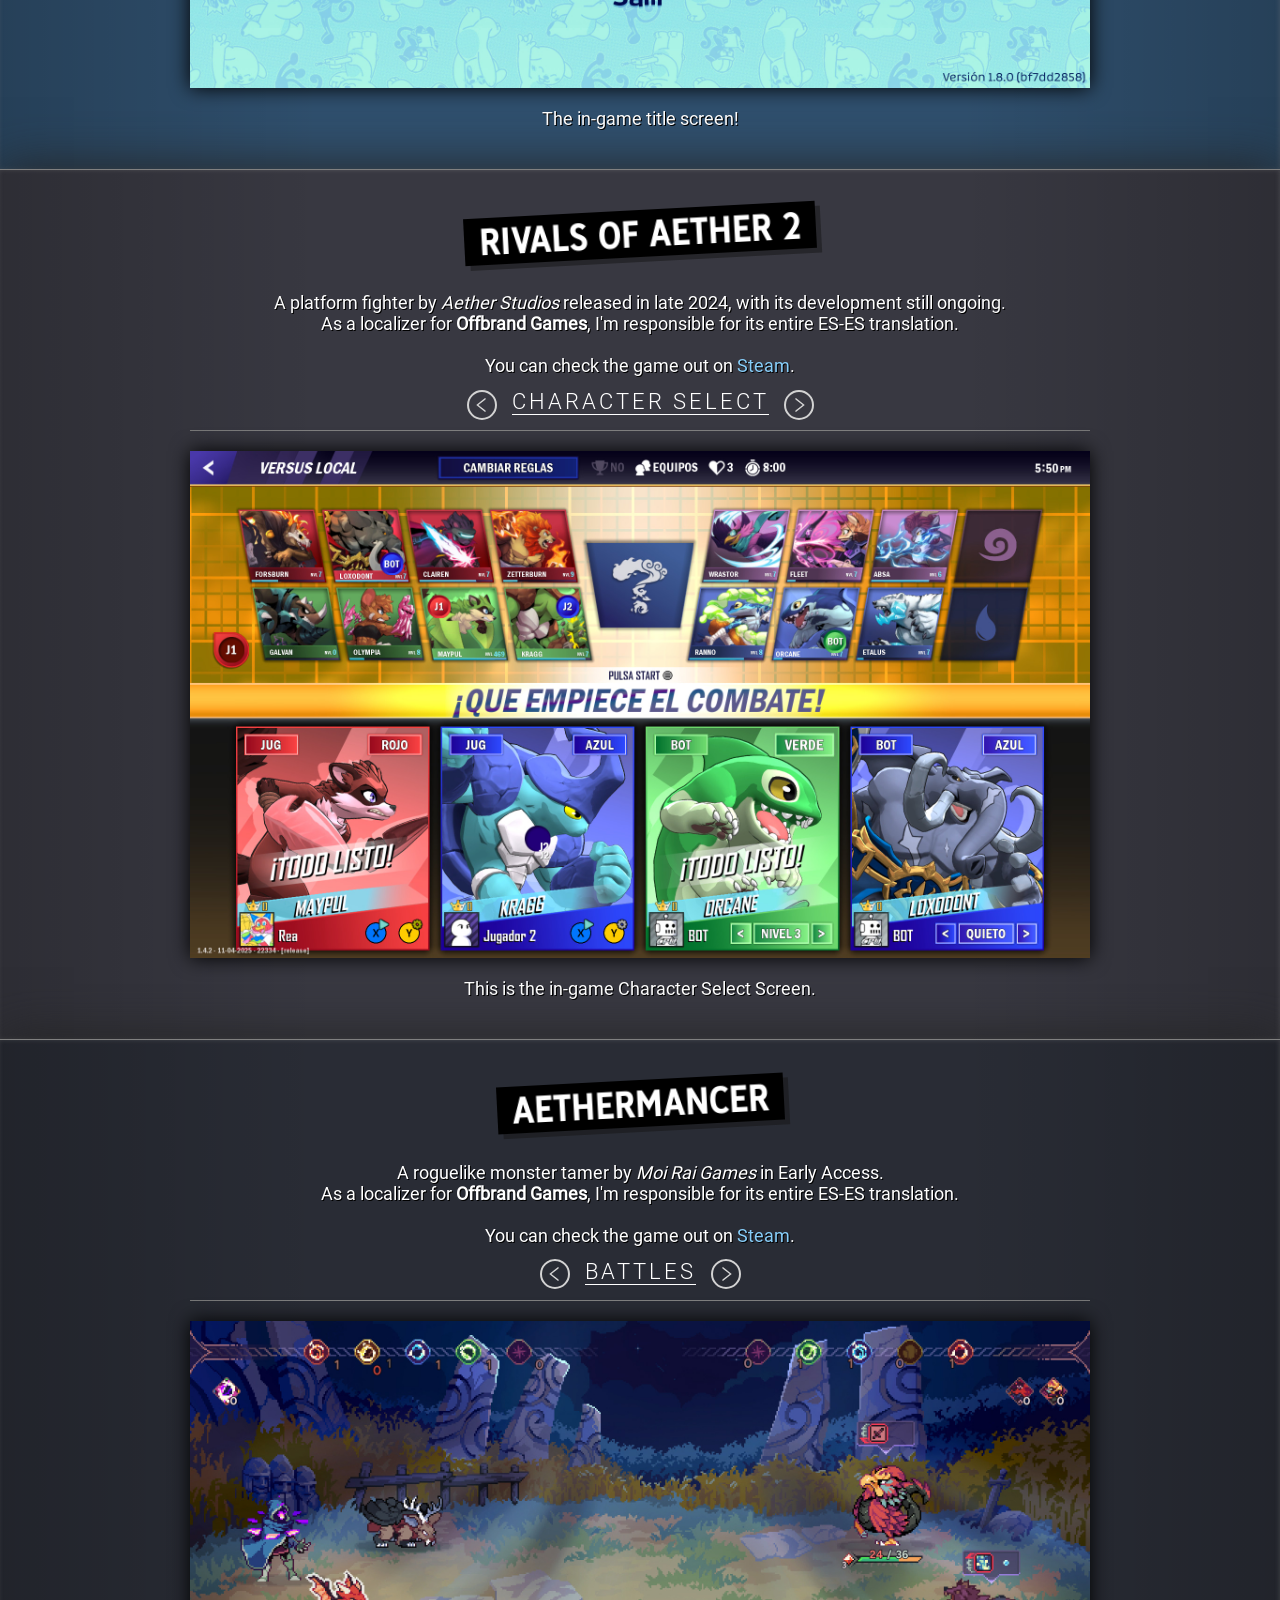
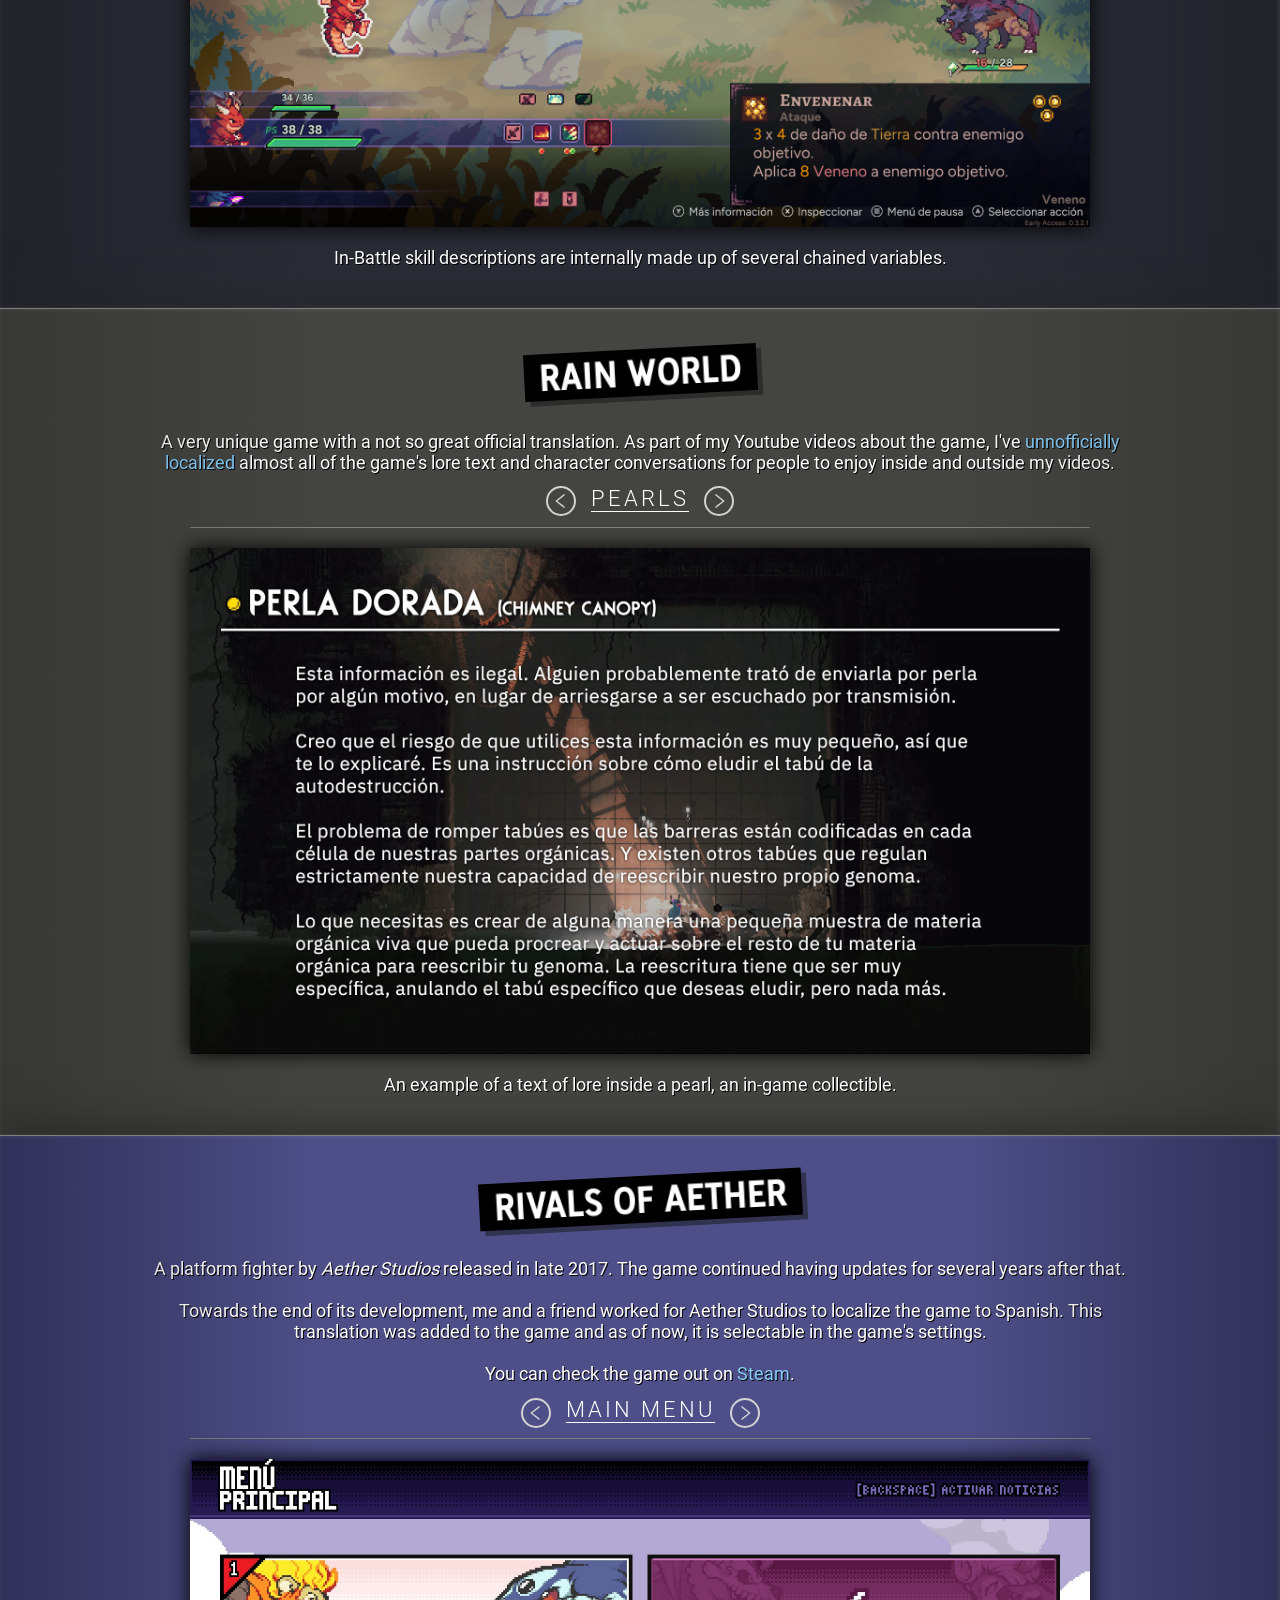
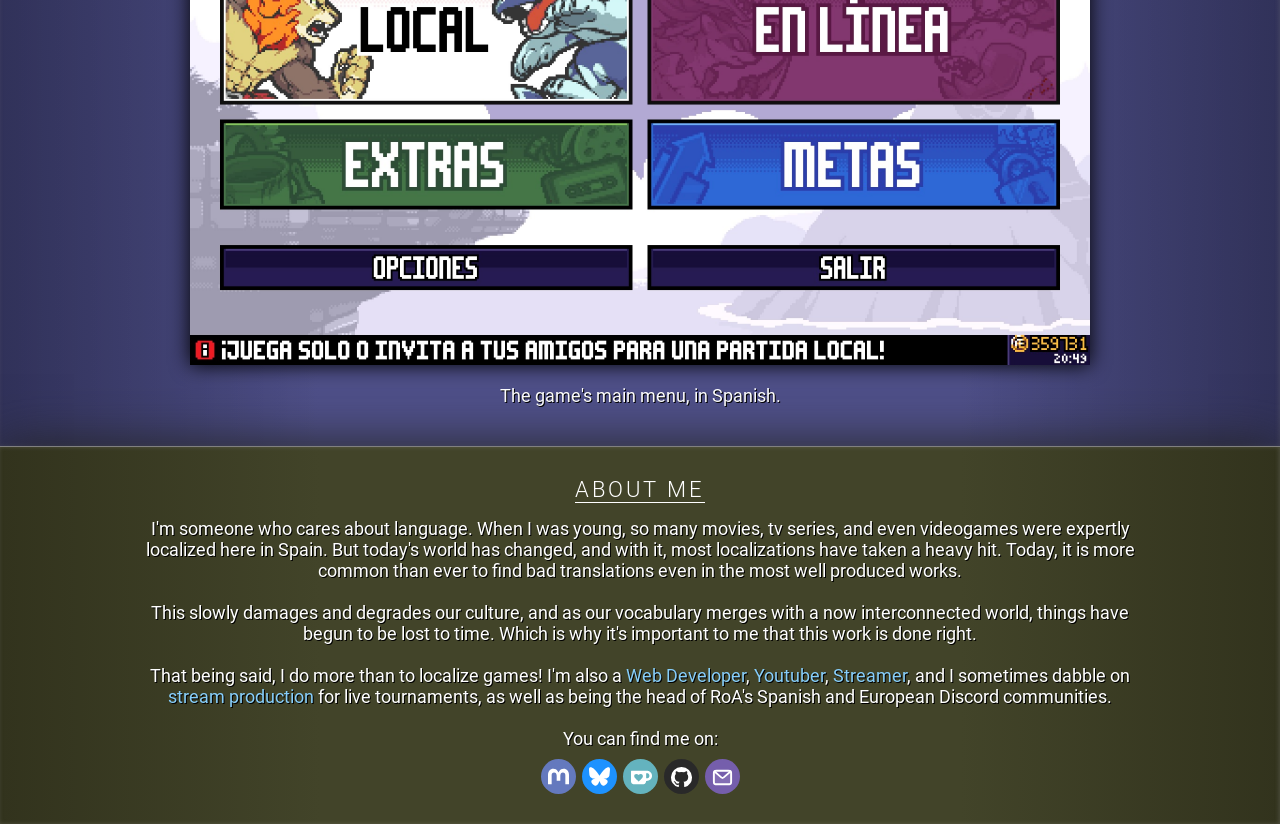
<file: Loc/index.html>
<!DOCTYPE html>
<html lang="en">

<head>
    <meta charset="UTF-8">
    <meta http-equiv="X-UA-Compatible" content="IE=edge">
    <meta name="viewport" content="width=device-width, initial-scale=1.0">
    <title>Readek's Web Portfolio</title>
    <link rel="stylesheet" href="../site.css">
    <script src="site.js" defer></script>
</head>

<body>

    <div id="intro">

        <div class="bgSideDarkness"></div>

        <div id="introTitle" class="introText">
            Readek's Site
        </div>
        <div id="introSubT" class="introText">
            Localization Portfolio
        </div>
        <div id="introInfoSep"></div>
        <div id="introInfo">
            Good day! I'm a Spanish (Spain) videogame localizer. Below, you will see all the projects I have helped translate to my language.
        </div>

        <div id="introDesc">
            <div>Check them out!</div>
            <svg id="downIcon" viewBox="0 0 25.93 25.93">
                <path d="M25.397,4.554h-2.042l-9.974,12.644c-0.101,0.124-0.256,0.197-0.416,0.197c-0.164,0-0.315-0.073-0.419-0.197L2.575,4.554H0.532c-0.206,0-0.392,0.115-0.479,0.299c-0.09,0.184-0.064,0.403,0.06,0.561l12.435,15.762c0.104,0.125,0.255,0.2,0.419,0.2c0.16,0,0.315-0.075,0.416-0.2L25.816,5.413c0.128-0.157,0.148-0.377,0.058-0.561C25.789,4.669,25.601,4.554,25.397,4.554z" />
            </svg>
        </div>

    </div>

    <div id="bbsBox" class="project">

        <div class="bgSideDarkness"></div>

        <div class="projectTitle">
            Bits & Bops
        </div>

        <div class="projectDesc">
            A colorful hand-drawn rhythm game by <i>Tempo Lab Games</i> released in Dec 2025.
            <br>
            I'm responsible for its ES-ES translation. Arts for minigame title cards were made by <i>Tempo Lab</i> themselves.
            <br><br>
            You can check the game out on <a href="https://store.steampowered.com/app/1929290/Bits__Bops/">Steam</a>.
        </div>

        <div class="imgSelector">
            <button id="pokePrev" class="pokeButt">
                <svg class="pokeButtIcon" viewBox="0 0 25.93 25.93">
                    <path d="M25.397,4.554h-2.042l-9.974,12.644c-0.101,0.124-0.256,0.197-0.416,0.197c-0.164,0-0.315-0.073-0.419-0.197L2.575,4.554H0.532c-0.206,0-0.392,0.115-0.479,0.299c-0.09,0.184-0.064,0.403,0.06,0.561l12.435,15.762c0.104,0.125,0.255,0.2,0.419,0.2c0.16,0,0.315-0.075,0.416-0.2L25.816,5.413c0.128-0.157,0.148-0.377,0.058-0.561C25.789,4.669,25.601,4.554,25.397,4.554z" />
                </svg>
            </button>
            <div class="stDemoTitle" id="pokeTitle">Title Screen</div>
            <button id="pokeNext" class="pokeButt">
                <svg class="pokeButtIcon" viewBox="0 0 25.93 25.93">
                    <path d="M25.397,4.554h-2.042l-9.974,12.644c-0.101,0.124-0.256,0.197-0.416,0.197c-0.164,0-0.315-0.073-0.419-0.197L2.575,4.554H0.532c-0.206,0-0.392,0.115-0.479,0.299c-0.09,0.184-0.064,0.403,0.06,0.561l12.435,15.762c0.104,0.125,0.255,0.2,0.419,0.2c0.16,0,0.315-0.075,0.416-0.2L25.816,5.413c0.128-0.157,0.148-0.377,0.058-0.561C25.789,4.669,25.601,4.554,25.397,4.554z" />
                </svg>
            </button>
        </div>

        <div class="stDemo">
    
            <img src="Images/BBs Title.jpg" class="pokeSTimg" alt="">

            <div class="projectDesc">
                The in-game title screen!
            </div>

        </div>

        <div class="stDemo imgCarHidden">
    
            <img src="Images/BBs Convo.jpg" class="pokeSTimg" alt="">

            <div class="projectDesc">
                A random casual conversation with a character.
            </div>

        </div>

        <div class="stDemo imgCarHidden">
    
            <img src="Images/BBs Minigame.jpg" class="pokeSTimg" alt="">

            <div class="projectDesc">
                A title card for one of the minigames (translated from "President Bird").
            </div>

        </div>

        <div class="stDemo imgCarHidden">
    
            <img src="Images/BBs Settings.jpg" class="pokeSTimg" alt="">

            <div class="projectDesc">
                One tab from the game's extensive settings screen.
            </div>

        </div>

    </div>


    <div id="stRepos" class="project">

        <div class="bgSideDarkness"></div>

        <div class="projectTitle">
            Rivals of Aether 2
        </div>

        <div class="projectDesc">
            A platform fighter by <i>Aether Studios</i> released in late 2024, with its development still ongoing.<br>
            As a localizer for <strong>Offbrand Games</strong>, I'm responsible for its entire ES-ES translation.
            <br><br>
            You can check the game out on <a href="https://store.steampowered.com/app/2217000/Rivals_of_Aether_II/">Steam</a>.
        </div>

        <div class="imgSelector">
            <button id="pokePrev" class="pokeButt">
                <svg class="pokeButtIcon" viewBox="0 0 25.93 25.93">
                    <path d="M25.397,4.554h-2.042l-9.974,12.644c-0.101,0.124-0.256,0.197-0.416,0.197c-0.164,0-0.315-0.073-0.419-0.197L2.575,4.554H0.532c-0.206,0-0.392,0.115-0.479,0.299c-0.09,0.184-0.064,0.403,0.06,0.561l12.435,15.762c0.104,0.125,0.255,0.2,0.419,0.2c0.16,0,0.315-0.075,0.416-0.2L25.816,5.413c0.128-0.157,0.148-0.377,0.058-0.561C25.789,4.669,25.601,4.554,25.397,4.554z" />
                </svg>
            </button>
            <div class="stDemoTitle" id="pokeTitle">Character Select</div>
            <button id="pokeNext" class="pokeButt">
                <svg class="pokeButtIcon" viewBox="0 0 25.93 25.93">
                    <path d="M25.397,4.554h-2.042l-9.974,12.644c-0.101,0.124-0.256,0.197-0.416,0.197c-0.164,0-0.315-0.073-0.419-0.197L2.575,4.554H0.532c-0.206,0-0.392,0.115-0.479,0.299c-0.09,0.184-0.064,0.403,0.06,0.561l12.435,15.762c0.104,0.125,0.255,0.2,0.419,0.2c0.16,0,0.315-0.075,0.416-0.2L25.816,5.413c0.128-0.157,0.148-0.377,0.058-0.561C25.789,4.669,25.601,4.554,25.397,4.554z" />
                </svg>
            </button>
        </div>

        <div class="stDemo">
    
            <img src="Images/RoA2 CSS.jpg" class="pokeSTimg" alt="">

            <div class="projectDesc">
                This is the in-game Character Select Screen.
            </div>

        </div>

        <div class="stDemo imgCarHidden">
    
            <img src="Images/RoA2 Tuto.jpg" class="pokeSTimg" alt="">

            <div class="projectDesc">
                In-game tutorials. Technical names are translated, but they're also
                being mentioned in their original english words, as fighting game communities
                will most likely use those in online talks.
            </div>

        </div>

        <div class="stDemo imgCarHidden">
    
            <img src="Images/RoA2 Emotes.png" class="pokeSTimg" alt="">

            <div class="projectDesc">
                Game emotes, used in player quick chat.
                <br>
                Since players will use these emotes playing on different languages,
                the meaning has to stay consistent.
            </div>

        </div>

        <div class="stDemo imgCarHidden">
    
            <img src="Images/RoA2 Achivs.png" class="pokeSTimg" alt="">

            <div class="projectDesc">
                Steam achievements for the game, which are full of jokes.
            </div>

        </div>

    </div>

    <div id="replayReaderBox" class="project">

        <div class="bgSideDarkness"></div>

        <div class="projectTitle">
            Aethermancer
        </div>

        <div class="projectDesc">
            A roguelike monster tamer by <i>Moi Rai Games</i> in Early Access.
            <br>
            As a localizer for <strong>Offbrand Games</strong>, I'm responsible for its entire ES-ES translation.
            <br><br>
            You can check the game out on <a href="https://store.steampowered.com/app/2288470/Aethermancer/">Steam</a>.
        </div>

        <div class="imgSelector">
            <button id="pokePrev" class="pokeButt">
                <svg class="pokeButtIcon" viewBox="0 0 25.93 25.93">
                    <path d="M25.397,4.554h-2.042l-9.974,12.644c-0.101,0.124-0.256,0.197-0.416,0.197c-0.164,0-0.315-0.073-0.419-0.197L2.575,4.554H0.532c-0.206,0-0.392,0.115-0.479,0.299c-0.09,0.184-0.064,0.403,0.06,0.561l12.435,15.762c0.104,0.125,0.255,0.2,0.419,0.2c0.16,0,0.315-0.075,0.416-0.2L25.816,5.413c0.128-0.157,0.148-0.377,0.058-0.561C25.789,4.669,25.601,4.554,25.397,4.554z" />
                </svg>
            </button>
            <div class="stDemoTitle" id="pokeTitle">Battles</div>
            <button id="pokeNext" class="pokeButt">
                <svg class="pokeButtIcon" viewBox="0 0 25.93 25.93">
                    <path d="M25.397,4.554h-2.042l-9.974,12.644c-0.101,0.124-0.256,0.197-0.416,0.197c-0.164,0-0.315-0.073-0.419-0.197L2.575,4.554H0.532c-0.206,0-0.392,0.115-0.479,0.299c-0.09,0.184-0.064,0.403,0.06,0.561l12.435,15.762c0.104,0.125,0.255,0.2,0.419,0.2c0.16,0,0.315-0.075,0.416-0.2L25.816,5.413c0.128-0.157,0.148-0.377,0.058-0.561C25.789,4.669,25.601,4.554,25.397,4.554z" />
                </svg>
            </button>
        </div>

        <div class="stDemo">
    
            <img src="Images/Aether Fight.jpg" class="pokeSTimg" alt="">

            <div class="projectDesc">
                In-Battle skill descriptions are internally made up of several chained variables.
            </div>

        </div>

        <div class="stDemo imgCarHidden">
    
            <img src="Images/Aether LvlUp.jpg" class="pokeSTimg" alt="">

            <div class="projectDesc">
                Character Lvl Up screen example, with many trait descriptions.
            </div>

        </div>

        <div class="stDemo imgCarHidden">
    
            <img src="Images/Aether Convo.jpg" class="pokeSTimg" alt="">

            <div class="projectDesc">
                Character-to-character conversation example.
            </div>

        </div>

    </div>

    <div id="rwBox" class="project">

        <div class="bgSideDarkness"></div>

        <div class="projectTitle">
            Rain World
        </div>

        <div class="projectDesc">
            A very unique game with a not so great official translation. As part of my
            Youtube videos about the game, I've <a href="https://docs.google.com/document/d/1DfPCobTMYIj6n9cak6Hn9Jyo0iGn9Ns0VkkFjU0YN7k">unnofficially localized</a> almost all of the game's
            lore text and character conversations for people to enjoy inside and outside my
            videos.
        </div>

        <div class="imgSelector">
            <button id="pokePrev" class="pokeButt">
                <svg class="pokeButtIcon" viewBox="0 0 25.93 25.93">
                    <path d="M25.397,4.554h-2.042l-9.974,12.644c-0.101,0.124-0.256,0.197-0.416,0.197c-0.164,0-0.315-0.073-0.419-0.197L2.575,4.554H0.532c-0.206,0-0.392,0.115-0.479,0.299c-0.09,0.184-0.064,0.403,0.06,0.561l12.435,15.762c0.104,0.125,0.255,0.2,0.419,0.2c0.16,0,0.315-0.075,0.416-0.2L25.816,5.413c0.128-0.157,0.148-0.377,0.058-0.561C25.789,4.669,25.601,4.554,25.397,4.554z" />
                </svg>
            </button>
            <div class="stDemoTitle" id="pokeTitle">Pearls</div>
            <button id="pokeNext" class="pokeButt">
                <svg class="pokeButtIcon" viewBox="0 0 25.93 25.93">
                    <path d="M25.397,4.554h-2.042l-9.974,12.644c-0.101,0.124-0.256,0.197-0.416,0.197c-0.164,0-0.315-0.073-0.419-0.197L2.575,4.554H0.532c-0.206,0-0.392,0.115-0.479,0.299c-0.09,0.184-0.064,0.403,0.06,0.561l12.435,15.762c0.104,0.125,0.255,0.2,0.419,0.2c0.16,0,0.315-0.075,0.416-0.2L25.816,5.413c0.128-0.157,0.148-0.377,0.058-0.561C25.789,4.669,25.601,4.554,25.397,4.554z" />
                </svg>
            </button>
        </div>

        <div class="stDemo">
    
            <img src="Images/RW 1.jpg" class="pokeSTimg" alt="">

            <div class="projectDesc">
                An example of a text of lore inside a pearl, an in-game collectible.
            </div>

        </div>

        <div class="stDemo imgCarHidden">
    
            <img src="Images/RW 2.jpg" class="pokeSTimg" alt="">

            <div class="projectDesc">
                One of the game's transmissions about 2 characters speaking to each other.
            </div>

        </div>

        <div class="stDemo imgCarHidden">
    
            <img src="Images/RW 3.jpg" class="pokeSTimg" alt="">

            <div class="projectDesc">
                A conversation that one of the game's characters has with the player.
            </div>

        </div>

    </div>

    <div id="customColorsBox" class="project">

        <div class="bgSideDarkness"></div>

        <div class="projectTitle">
            Rivals of Aether
        </div>

        <div class="projectDesc">
            A platform fighter by <i>Aether Studios</i> released in late 2017.
            The game continued having updates for several years after that.<br><br>
            Towards the end of its development, me and a friend worked for Aether
            Studios to localize the game to Spanish. This translation was added
            to the game and as of now, it is selectable in the game's settings.
            <br><br>
            You can check the game out on <a href="https://store.steampowered.com/app/383980/rivals_of_aether/">Steam</a>.
        </div>

        <div class="imgSelector">
            <button id="pokePrev" class="pokeButt">
                <svg class="pokeButtIcon" viewBox="0 0 25.93 25.93">
                    <path d="M25.397,4.554h-2.042l-9.974,12.644c-0.101,0.124-0.256,0.197-0.416,0.197c-0.164,0-0.315-0.073-0.419-0.197L2.575,4.554H0.532c-0.206,0-0.392,0.115-0.479,0.299c-0.09,0.184-0.064,0.403,0.06,0.561l12.435,15.762c0.104,0.125,0.255,0.2,0.419,0.2c0.16,0,0.315-0.075,0.416-0.2L25.816,5.413c0.128-0.157,0.148-0.377,0.058-0.561C25.789,4.669,25.601,4.554,25.397,4.554z" />
                </svg>
            </button>
            <div class="stDemoTitle" id="pokeTitle">Main Menu</div>
            <button id="pokeNext" class="pokeButt">
                <svg class="pokeButtIcon" viewBox="0 0 25.93 25.93">
                    <path d="M25.397,4.554h-2.042l-9.974,12.644c-0.101,0.124-0.256,0.197-0.416,0.197c-0.164,0-0.315-0.073-0.419-0.197L2.575,4.554H0.532c-0.206,0-0.392,0.115-0.479,0.299c-0.09,0.184-0.064,0.403,0.06,0.561l12.435,15.762c0.104,0.125,0.255,0.2,0.419,0.2c0.16,0,0.315-0.075,0.416-0.2L25.816,5.413c0.128-0.157,0.148-0.377,0.058-0.561C25.789,4.669,25.601,4.554,25.397,4.554z" />
                </svg>
            </button>
        </div>

        <div class="stDemo">
    
            <img src="Images/RoA1 Menu.jpg" class="pokeSTimg" alt="">

            <div class="projectDesc">
                The game's main menu, in Spanish.
            </div>

        </div>

        <div class="stDemo imgCarHidden">
    
            <img src="Images/RoA1 Tuto.jpg" class="pokeSTimg" alt="">

            <div class="projectDesc">
                One of the game's tutorials. We made sure technical names were mentioned
                with their original english words, as fighting game communities
                will most likely use those in online talks.
            </div>

        </div>

        <div class="stDemo imgCarHidden">
    
            <img src="Images/RoA1 Story.jpg" class="pokeSTimg" alt="">

            <div class="projectDesc">
                The game's story mode was completely localized.
            </div>

        </div>

    </div>

    <div id="aboutBox" class="project">

        <div class="stDemoTitle">ABOUT ME</div>

        <div class="projectDesc">
            I'm someone who cares about language. When I was young, so many movies, tv series,
            and even videogames were expertly localized here in Spain. But today's world has
            changed, and with it, most localizations have taken a heavy hit. Today, it is
            more common than ever to find bad translations even in the most well produced works.
            <br><br>
            This slowly damages and degrades our culture, and as our vocabulary merges
            with a now interconnected world, things have begun to be lost to time.
            Which is why it's important to me that this work is done right.
            <br><br>
            That being said, I do more than to localize games! I'm also a 
            <a href="/">Web Developer</a>,
            <a href="https://www.youtube.com/@Readek">Youtuber</a>,
            <a href="https://www.twitch.tv/readek">Streamer</a>, and I sometimes dabble on
            <a href="https://youtu.be/6YrNGIimbUo?si=MHKJahTxUyMXXnIt">stream production</a>
            for live tournaments, as well as being the head of RoA's Spanish and European
            Discord communities.
            <br><br>
            You can find me on:
        </div>

        <div id="socialIcons">

            <a href="https://mastodon.social/@readek">
                <div id="mastoButton" class="buttonsBot">
                    <svg id="mastoIcon" viewBox="38.9 39.3 138.63 101.73">
                        <path d="M177.50984 80.077v60.94125h-24.14375v-59.15c0-12.46875-5.24625-18.7975-15.74-18.7975-11.6025 0-17.4175 7.5075-17.4175 22.3525v32.37625H96.20734V85.42325c0-14.845-5.81625-22.3525-17.41875-22.3525-10.49375 0-15.74 6.32875-15.74 18.7975v59.15H38.90484V80.077c0-12.455 3.17125-22.3525 9.54125-29.675 6.56875-7.3225 15.17125-11.07625 25.85-11.07625 12.355 0 21.71125 4.74875 27.8975 14.2475l6.01375 10.08125 6.015-10.08125c6.185-9.49875 15.54125-14.2475 27.8975-14.2475 10.6775 0 19.28 3.75375 25.85 11.07625 6.36875 7.3225 9.54 17.22 9.54 29.675"></path>
                    </svg>
                </div>
            </a>

            <a href="https://bsky.app/profile/readek.mastodon.social.ap.brid.gy">
                <div id="bskyButton" class="buttonsBot">
                    <svg id="bskyIcon" viewBox="0 0 64 57">
                        <path d="M13.873 3.805C21.21 9.332 29.103 20.537 32 26.55v15.882c0-.338-.13.044-.41.867-1.512 4.456-7.418 21.847-20.923 7.944-7.111-7.32-3.819-14.64 9.125-16.85-7.405 1.264-15.73-.825-18.014-9.015C1.12 23.022 0 8.51 0 6.55 0-3.268 8.579-.182 13.873 3.805ZM50.127 3.805C42.79 9.332 34.897 20.537 32 26.55v15.882c0-.338.13.044.41.867 1.512 4.456 7.418 21.847 20.923 7.944 7.111-7.32 3.819-14.64-9.125-16.85 7.405 1.264 15.73-.825 18.014-9.015C62.88 23.022 64 8.51 64 6.55c0-9.818-8.578-6.732-13.873-2.745Z"/>
                    </svg>
                </div>
            </a>

            <a href="https://ko-fi.com/readek">
                <div id="kofiButton" class="buttonsBot">
                    <svg id="kofiIcon" viewBox="0 0 32 32">
                        <path d="M31.844 11.932c-1.032-5.448-6.48-6.125-6.48-6.125h-24.4c-0.808 0-0.907 1.063-0.907 1.063s-0.109 9.767-0.027 15.767c0.22 3.228 3.448 3.561 3.448 3.561s11.021-0.031 15.953-0.067c3.251-0.568 3.579-3.423 3.541-4.98 5.808 0.323 9.896-3.776 8.871-9.219zM17.093 16.615c-1.661 1.932-5.348 5.297-5.348 5.297s-0.161 0.161-0.417 0.031c-0.099-0.073-0.14-0.12-0.14-0.12-0.595-0.588-4.491-4.063-5.381-5.271-0.943-1.287-1.385-3.599-0.119-4.948 1.265-1.344 4.005-1.448 5.817 0.541 0 0 2.083-2.375 4.625-1.281 2.536 1.095 2.443 4.016 0.963 5.751zM25.323 17.251c-1.24 0.156-2.244 0.036-2.244 0.036v-7.573h2.359c0 0 2.631 0.735 2.631 3.516 0 2.552-1.313 3.557-2.745 4.021z"/>
                    </svg>
                </div>
            </a>

            <a href="https://github.com/Readek">
                <div id="githubButton" class="buttonsBot">
                    <svg id="githubIcon" viewBox="0 0 24 24">
                        <path  d="M12 1A10.89 10.89 0 0 0 1 11.77 10.79 10.79 0 0 0 8.52 22c.55.1.75-.23.75-.52v-1.83c-3.06.65-3.71-1.44-3.71-1.44a2.86 2.86 0 0 0-1.22-1.58c-1-.66.08-.65.08-.65a2.31 2.31 0 0 1 1.68 1.11 2.37 2.37 0 0 0 3.2.89 2.33 2.33 0 0 1 .7-1.44c-2.44-.27-5-1.19-5-5.32a4.15 4.15 0 0 1 1.11-2.91 3.78 3.78 0 0 1 .11-2.84s.93-.29 3 1.1a10.68 10.68 0 0 1 5.5 0c2.1-1.39 3-1.1 3-1.1a3.78 3.78 0 0 1 .11 2.84A4.15 4.15 0 0 1 19 11.2c0 4.14-2.58 5.05-5 5.32a2.5 2.5 0 0 1 .75 2v2.95c0 .35.2.63.75.52A10.8 10.8 0 0 0 23 11.77 10.89 10.89 0 0 0 12 1" />
                    </svg>
                </div>
            </a>

            <a href="mailto:reanzuelo@proton.me">
                <div id="mailButton" class="buttonsBot">
                    <svg id="mailIcon" viewBox="0 0 24 24">
                        <g id="SVGRepo_bgCarrier" stroke-width="0"></g>
                        <g id="SVGRepo_tracerCarrier" stroke-linecap="round" stroke-linejoin="round"></g>
                        <g id="SVGRepo_iconCarrier">
                            <path opacity="0.1" d="M3.09097 6.4173C3 6.76072 3 7.21507 3 7.99997V16C3 16.9319 3 17.3978 3.15224 17.7653C3.35523 18.2554 3.74458 18.6447 4.23463 18.8477C4.60218 19 5.06812 19 6 19H18C18.9319 19 19.3978 19 19.7654 18.8477C20.2554 18.6447 20.6448 18.2554 20.8478 17.7653C21 17.3978 21 16.9319 21 16V7.99997C21 7.21506 21 6.76072 20.909 6.4173C20.852 6.5418 20.7683 6.65652 20.6585 6.75255L13.9755 12.6002C12.8444 13.5899 11.1556 13.5899 10.0245 12.6002L3.3415 6.75255C3.23175 6.65652 3.14804 6.5418 3.09097 6.4173Z" fill="#FFFFFF"></path>
                            <path d="M3 8C3 7.06812 3 6.60218 3.15224 6.23463C3.35523 5.74458 3.74458 5.35523 4.23463 5.15224C4.60218 5 5.06812 5 6 5V5H18V5C18.9319 5 19.3978 5 19.7654 5.15224C20.2554 5.35523 20.6448 5.74458 20.8478 6.23463C21 6.60218 21 7.06812 21 8V16C21 16.9319 21 17.3978 20.8478 17.7654C20.6448 18.2554 20.2554 18.6448 19.7654 18.8478C19.3978 19 18.9319 19 18 19V19H6V19C5.06812 19 4.60218 19 4.23463 18.8478C3.74458 18.6448 3.35523 18.2554 3.15224 17.7654C3 17.3978 3 16.9319 3 16V8Z" stroke="#FFFFFF" stroke-width="2" stroke-linejoin="round"></path>
                            <path d="M4 6L10.683 11.8476C11.437 12.5074 12.563 12.5074 13.317 11.8476L20 6" stroke="#FFFFFF" stroke-width="2" stroke-linecap="round" stroke-linejoin="round"></path>
                        </g>
                    </svg>
                </div>
            </a>

        </div>

    </div>

</body>

</html>
</file>
<file: site.css>
:root {
    interpolate-size: allow-keywords;
}

body, html {
    padding: 0;
    margin: 0;
    height: 100%;
    scrollbar-width: thin; /* Firefox */
    scrollbar-color: lightgray gray; /* Firefox */
    scroll-behavior: smooth;
}
/* all of this is chromium only */
body::-webkit-scrollbar {
    width: 5px;
    height: 5px;
}
body::-webkit-scrollbar-track {
    background: gray;
  }
body::-webkit-scrollbar-thumb {
    background-color: lightgray;
}

a {
    color: lightskyblue;
    text-decoration: none;
}

@font-face {
    font-family: "Deansgate";
    src: url('Resources/Fonts/DeansgateCondensed-Bold.ttf');
}
@font-face {
    font-family: "Roboto";
    src: url('Resources/Fonts/Roboto-Regular.ttf');
}
@font-face {
    font-family: "RobotoL";
    src: url('Resources/Fonts/Roboto-Light.ttf');
}


.bgSideDarkness {
    position: absolute;
    width: 100%;
    height: 100%;
    background-image: linear-gradient(to right, #00000030, #00000000, #00000000, #00000000, #00000030);
    pointer-events: none;
}

#intro {
    height: 100%;
    display: flex;
    flex-direction: column;
    justify-content: center;
    align-items: center;
    background-color: #2dbd58;
}

.introText {
    font-family: "Deansgate";
    color: white;
    text-transform: uppercase;
    text-align: center;
    background-color: black;
    transform: rotate(-3deg);
}

#introTitle {
    font-size: 80px;
    padding: 0 30px 0 30px;
    filter: drop-shadow(10px 10px 0px rgba(0, 0, 0, .5));
    animation: .6s .2s both introFade;
}
@keyframes introFade {
    0% {
        opacity: 0;
        transform: translateY(-50px) rotate(-3deg);
    }
    100% {
        opacity: 1;
        transform: translateY(0px) rotate(-3deg);
    }
}

#introSubT {
    font-size: 24px;
    padding: 3px 15px 3px 15px;
    margin-top: 20px;
    animation: .7s .65s both subIntroFade;
}
@keyframes subIntroFade {
    0% {
        opacity: 0;
    }
    100% {
        opacity: 1;
    }
}

#introInfoSep {
    animation: introInfoAnim 1s 2.2s forwards;
    flex-grow: 0;
}
@keyframes introInfoAnim {
    100% {
        flex-grow: .25;
    }
}

#introInfo {
    /* display: none; */
    font-size: 20px;
    color: white;
    background-color: rgb(0, 0, 0);
    max-width: 450px;
    padding: 16px;
    margin: 0px 20px;
    border-radius: 4px;
    text-align: center;
    font-family: "Roboto";
    animation: .7s 2.4s both subIntroFade;
    margin-top: -100px;
}

#introDesc {
    position: absolute;
    top: 90%;
    font-family: "Roboto";
    font-size: 20px;
    color: white;
    text-align: center;
    filter: drop-shadow(0 0 3px black);
    cursor: pointer;
    transition: filter 100ms;
    animation: .6s 5s both descIntroFade;
}
#introDesc:hover {
    filter: drop-shadow(0 0 3px black) brightness(1.5);
}
#downIcon {
    margin-top: 5px;
    height: 30px;
    width: 30px;
    fill: white;
}
@keyframes descIntroFade {
    0% {
        opacity: 0;
        transform: translateY(50px);
    }
    100% {
        opacity: 1;
        transform: translateY(0px);
    }
}


.project {
    position: relative;
    padding: 30px 0 30px 0;
    display: flex;
    justify-content: center;
    flex-direction: column;
    align-items: center;
    border-top: 1px solid grey;
    box-shadow: inset -1px 0px 4px #adadad40, 0 0 48px rgb(36, 36, 36);
    transition: height .2s;
}
.projectSt {
    display: flex;
    justify-content: center;
    flex-direction: column;
    align-items: center;
    transition: transform .25s, opacity .25s;
}

.projectTitle {
    font-family: "Deansgate";
    color: white;
    text-transform: uppercase;
    text-align: center;
    background-color: black;
    transform: rotate(-3deg);
    font-size: 34px;
    padding: 0 15px 0 15px;
    filter: drop-shadow(5px 5px 0px rgba(20, 20, 20, 0.5));
    margin: 10px 0 25px 0;
}

.projectDesc {
    font-family: "Roboto";
    font-size: 18px;
    color: white;
    text-shadow: 1px 1px 0px black;
    text-align: center;
    max-width: 1000px;
    padding: 10px 0 10px 0;
}


#stBox {
    background-color: #444444;
}
#stPreview {
    width: 800px;
    filter: drop-shadow(0px 0px 10px black);
    padding: 10px 0 10px 0;
}

.vid {
    filter: drop-shadow(0px 0px 10px black);
    padding: 10px 0 10px 0;
    max-width: 720px;
}

#stRepos {
    background-color: #383841;
    transition: background-color .5s;
}

#stSelector {
    display: flex;
    align-items: center;
    gap: 20px;
}
.stButt {
    background: none;
    border: 2px solid gray;
    border-radius: 100%;
    width: 44px;
    height: 44px;
    display: flex;
    justify-content: center;
    align-items: center;
    padding: 10px;
    transition: filter .15s, transform .2s;
    cursor: pointer;
    outline: none;
}
.stButt:hover, .stButt:focus-visible {
    filter: brightness(1.5);
}
#stPrev {
    transform: rotate(90deg);
}
#stPrev:hover, #stPrev:focus-visible {
    transform: rotate(90deg) translateY(5px);
}
#stNext {
    transform: rotate(-90deg);
}
#stNext:hover, #stNext:focus-visible {
    transform: rotate(-90deg) translateY(5px);
}
.stButtIcon {
    transform: translateY(1px);
    fill: grey;
}

#stMeleeBox, #stRRBox {
    display: none;
    opacity: 0;
}

.stDemo {
    display: flex;
    justify-content: center;
    flex-direction: column;
    align-items: center;
    border-top: 1px solid grey;
    margin-top: 10px;
    padding-top: 10px;
    transition: transform .25s, opacity .25s;
}

.stDemoTitle {
    color: white;
    font-family: "RobotoL";
    font-size: 22px;
    letter-spacing: 3px;
    border-bottom: 1px white solid;
    margin-bottom: 5px;
    text-transform: uppercase;
}

.pokeSTimg {
    max-width: 900px;
    filter: drop-shadow(0px 0px 10px black);
    padding: 10px 0 10px 0;
}


#pokeSTBox {
    background-color: #5a5633;
}
#pokeSTPreview {
    filter: drop-shadow(0px 0px 10px black);
    padding: 10px 0px 10px 0px;
}

.imgSelector {
    display: flex;
    align-items: center;
    gap: 15px;
    margin-top: 3px;
}
.pokeButt {
    background: none;
    border: 2px solid lightgray;
    border-radius: 100%;
    width: 30px;
    height: 30px;
    display: flex;
    justify-content: center;
    align-items: center;
    padding: 6px;
    transition: filter .15s, transform .2s;
    cursor: pointer;
    outline: none;
}
.pokeButt:hover, .pokeButt:focus-visible {
    filter: brightness(1.5);
}
#pokePrev {
    transform: rotate(90deg);
}
#pokePrev:hover, #pokePrev:focus-visible {
    transform: rotate(90deg) translateY(3px);
}
#pokeNext {
    transform: rotate(-90deg);
}
#pokeNext:hover, #pokeNext:focus-visible {
    transform: rotate(-90deg) translateY(3px);
}
.pokeButtIcon {
    transform: translateY(1px);
    fill: lightgray;
}

#pokeBW, #pokeIntro, .imgCarHidden {
    display: none;
    opacity: 0;
}


#customColorsBox {
    background-image: linear-gradient(to right, #3c3d6e, #4e4f88, #4e4f88, #4e4f88, #3c3d6e);
}

#recolorerBox {
    background-image: linear-gradient(to right, #3d3069, #514188, #514188, #514188, #3d3069);
}

#replayReaderBox {
    background-color: #292C35;
}

#bbsBox {
    background-color: #2f4f6d;
}
#rwBox {
    background-color: #444441;
}


#aboutBox {
    background-image: linear-gradient(to right, #32331d, #424429, #424429, #424429, #32331d);

}
#socialIcons {
    display: flex;
}
.buttonsBot {
    display: flex;
    justify-content: center;
    align-items: center;
    height: 35px;
    width: 35px;
    border-radius: 20px;
    transition: filter 100ms;
    margin: 0px 3px 0px 3px;
}
.buttonsBot:hover {
    filter: brightness(1.2);
    cursor: pointer;
}
.buttonsBot:active {
    filter: brightness(.9);
}
#mastoButton {
    background-color: #6479be;
}
#mastoIcon {
    height: 21px;
    width: 21px;
    fill: white;
}
#bskyButton {
    background-color: #1d92ff;
}
#bskyIcon {
    height: 21px;
    width: 21px;
    fill: white;
}
#kofiButton {
    background-color: #64b3be;
}
#kofiIcon {
    height: 21px;
    width: 21px;
    fill: white;
    transform: translate(1px, 1px);
}
#githubButton {
    background-color: #292929;
}
#githubIcon {
    height: 23px;
    width: 23px;
    fill: white;
    transform: translate(0px, 1px);
}
#mailButton {
    background-color: #755eac;
}
#mailIcon {
    height: 23px;
    width: 23px;
    fill: #00000000;
    transform: translate(0px, 1px);
}

@media (max-width: 650px) {

    .bgSideDarkness {
        display: none;
    }

    #introTitle {
        font-size: 40px;
        padding: 0 20px 0 20px;
        filter: drop-shadow(7px 7px 0px rgba(0, 0, 0, .5));
    }
    #introSubT {
        font-size: 20px;
    }
    #introInfo {
        padding: 10px;
        font-size: 16px;
    }
    #introDesc {
        font-size: 16px;
        max-width: 80%;
    }

    .projectTitle {
        font-size: 30px;
    }
    .projectDesc {
        max-width: 90%;
        text-align: left;
    }
    .stDemo {
        .projectDesc {
            text-align: center;
        }
    }

    .vid, #stPreview, #pokeSTPreview, .pokeSTimg {
        max-width: 100%;
    }

    #customColorsBox {
        background-image: linear-gradient(to right, #4e4f88, #4e4f88);
    }
    #recolorerBox {
        background-image: linear-gradient(to right, #514188, #514188);
    }
    #aboutBox {
        background-image: linear-gradient(to right, #424429, #424429);
    }

}
</file>
